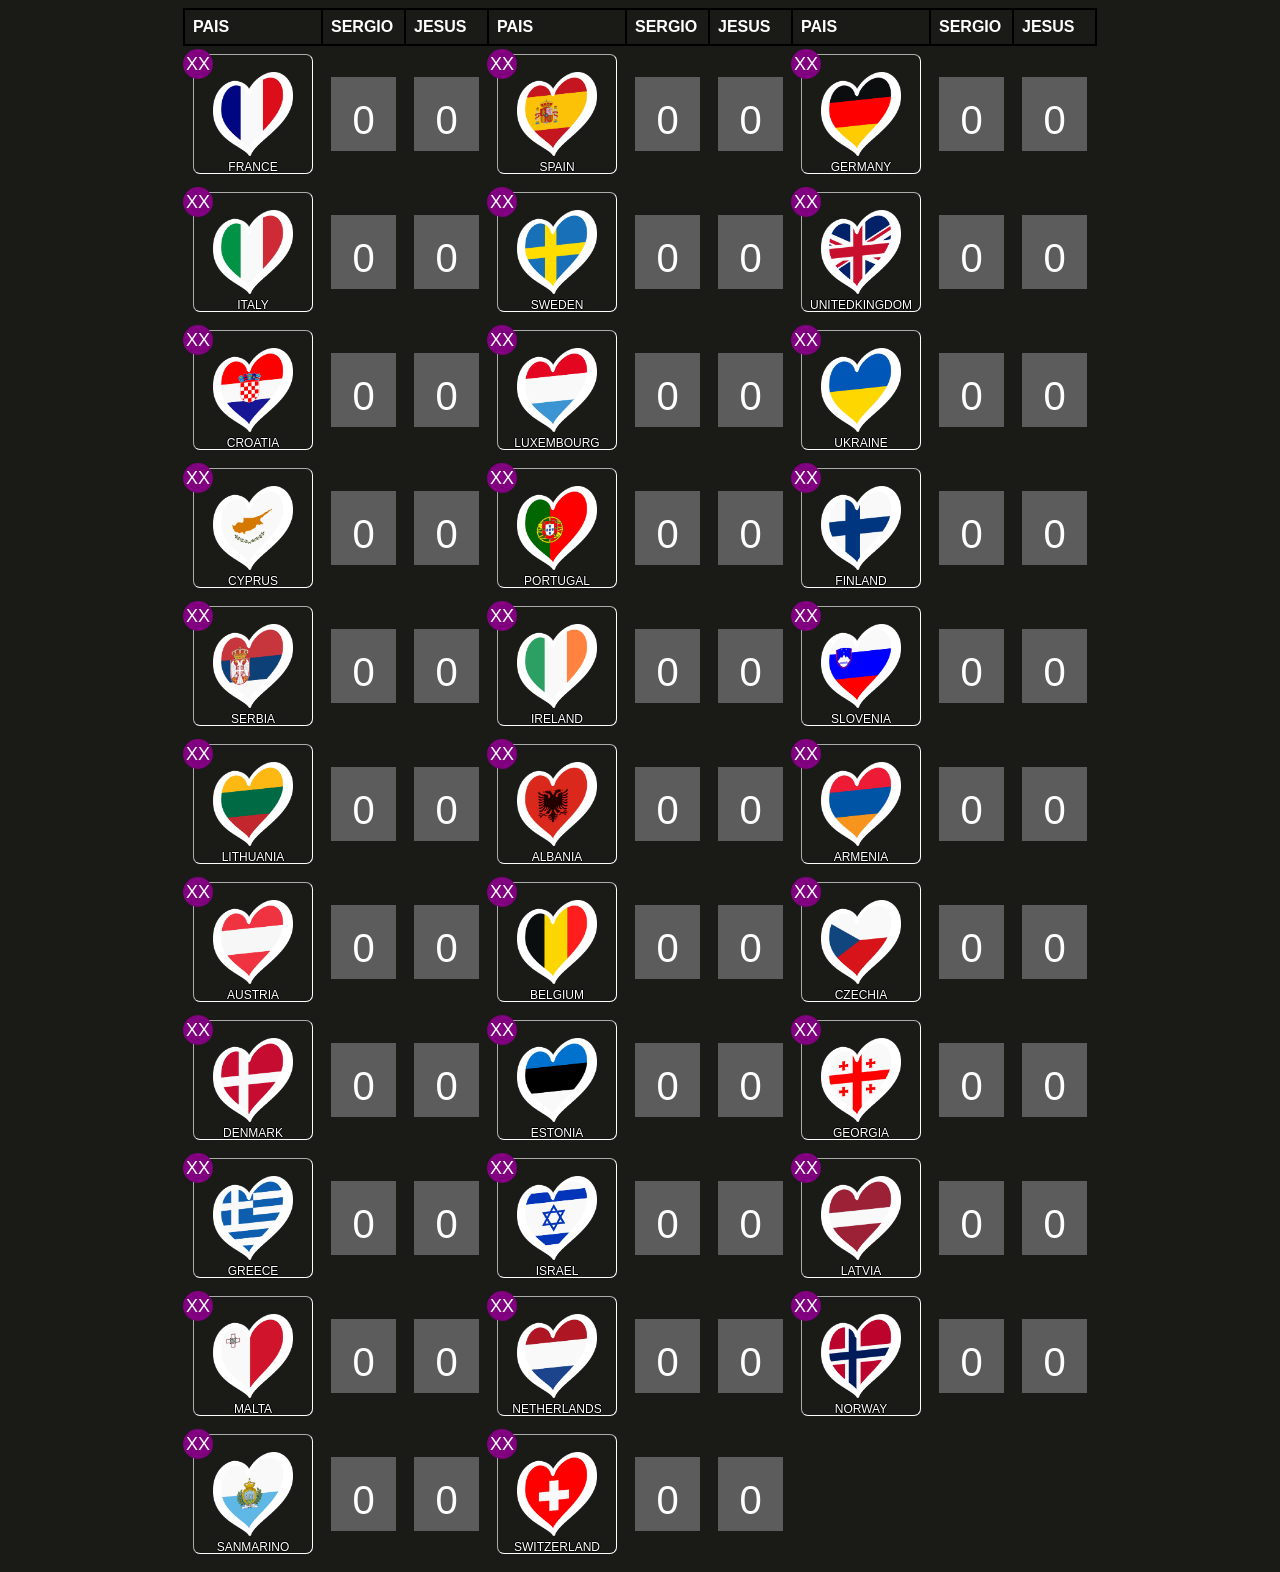
<file: index.html>
<!DOCTYPE html>
<html lang="es">
<head>
<link rel="stylesheet" type="text/css" href="./resources/w2ui-2.0.min.css">
<meta charset="UTF-8">
<meta name="viewport" content="width=device-width, initial-scale=1.0">
<meta http-equiv='cache-control' content='no-cache'> 
<meta http-equiv='expires' content='0'> 
<title>JavaScript Table with Dropdown Lists</title>
<style>
  table {
    border-collapse: collapse;
	    border: 2px solid black;

  }
   th {
    border: 2px solid black;
    padding: 8px;
    text-align: left;
  }
    td {
	    border: 2px solid transparent;

    padding: 8px;
    text-align: left;
  }
</style>
<title>EUROPORRA</title>
        <link rel="stylesheet" href="main.css" type="text/css" id="default"/>
        <script type="text/javascript" src="fondo.js"></script>			
		<script src="https://ajax.googleapis.com/ajax/libs/jquery/3.5.1/jquery.min.js"></script>
		<script type="text/javascript" src="./resources/w2ui-2.0.min.js"></script>
</head>
 <body id="html-content-holder" style="background-color: #1a1a17; background-repeat: no-repeat; background-size: 100% 100%;"> 
	<table id="dvTable">
	
	</table>	
<!--	
	<table id="hdTable" >	

		<tr>
			<td>
			<img src="./resources/acierto.png" style="width:40px;margin-left: -0%;margin-top:150;cursor:pointer;" title="Selecciona aciertos" onclick="aciertos()">
			<img src="./resources/fallo.png" style="width:38px;margin-top:1px;cursor:pointer;" title="Selecciona fallos" onclick="fallos()">
			<img src="./resources/borrar.png" style="width:40px;margin-top:1px;cursor:pointer;" title="Borra porra actual" onclick="borrar()">
			

			</td>
			<td>
			<img src="./resources/lazo.png" style="width:300px;margin-top:1px;margin-left: 20%;;" title="Doritos para todos!">
			</td>
			
			<td> 
			<div style="margin-top:150;margin-left: 150;">
			<a href="javascript:music('1','2');" id="vol" style="color:#1a1a17;width:50px;cursor:pointer;font-size:40" title="Activar/Desactivar efectos de sonido">馃攬</a>
			</div>
			</td>
			<td>
			<img class="popup_image" src="./resources/new.png" style="width:35px;margin-top:1px;margin-top:150;cursor:pointer;" title="Instrucciones"  onclick="popup2()">
			</td>			
			<td style="color:white">
			<img class="popup_image" src="./resources/help.png" style="width:40px;margin-top:1px;margin-top:150;cursor:pointer;" title="Instrucciones"  onclick="popup1()">
			</td>
			



		</tr>	
		
	</table>			
!-->

	<CENTER style="color:white">
	<table id="dvTable">			
	</table>
<table id="myTable">
  <thead>
    <tr>
      <th>PAIS</th>
      <th>SERGIO</th>
	  <th> JESUS</th>
      <th>PAIS</th>
      <th> SERGIO</th>
	  <th> JESUS</th>
      <th>PAIS</th>
      <th> SERGIO</th>
	  <th> JESUS</th>
    </tr>
  </thead>
  <tbody>
    <!-- Using JavaScript to generate rows and dropdowns -->
  </tbody>
</table>

<script>
  // Function to generate dropdown HTML
  function generateDropdown(modo) {
    var options = [12, 10, 8, 7, 6, 5, 4, 3, 2, 1, 0];
	
    var dropdownHTML = "<div class='estilado'><select>";
    var imgHTML = "<div class='filedrag'><img id='images'";
	var ranking = "<div class='ranking'><p id='images"+ modo.length  +"'>XX</p></div>";

	var selects=0

	
	if(modo==1){
		options.forEach(function(option) {
		
			if(selects==options.length-1){
			  dropdownHTML += "<option selected='selected' class='opciones'>" + option + "</option>";
				
			}else{
			 dropdownHTML += "<option class='opciones'>" + option + "</option>";
		
			}
			selects++
		});
		selects=0
		dropdownHTML += "</select></div>";
		return dropdownHTML;
	}else{
	
		//banderas.forEach(function(bandera) {
		  imgHTML += " src=./resources/banderas/" + modo[0] +".png style='width:80px;margin-top:1px;'>" ;
		//});
		
		imgHTML += "<p style='font-size:12px'>" + modo[0] +"</p></div>"+ ranking ;
		return imgHTML;	
	
	}
  }
  

  // Function to generate table rows
  function generateTable() {
  var banderas =
	["FRANCE", 
	"SPAIN", 
	"GERMANY", 
	"ITALY", 
	"SWEDEN", 
	"UNITEDKINGDOM", 
	"CROATIA", 
	"LUXEMBOURG", 
	"UKRAINE", 
	"CYPRUS", 
	"PORTUGAL", 
	"FINLAND", 
	"SERBIA", 
	"IRELAND", 
	"SLOVENIA", 
	"LITHUANIA", 
	"ALBANIA", 
	"ARMENIA", 
	"AUSTRIA", 
	"BELGIUM", 
	"CZECHIA", 
	"DENMARK", 
	"ESTONIA", 
	"GEORGIA", 
	"GREECE", 
	"ISRAEL", 
	"LATVIA", 
	"MALTA", 
	"NETHERLANDS", 
	"NORWAY", 
	"SANMARINO",	
	"SWITZERLAND"];
	var letoca=0
	var dropdowns = 0
	var elementos = banderas.length
    var tableBody = document.querySelector("#myTable tbody");
    for (var i = 0; i < (elementos/3); i++) {
      var row = tableBody.insertRow();
      for (var j = 0; j < 9; j++) {
        var cell = row.insertCell();
		//AÑADIR SELECTS EN COLUMNAS PARES Y PARES +1
		if (j == 1  || letoca>0){	
		

			if( dropdowns < elementos*2){
				cell.innerHTML = generateDropdown(1);
				

				dropdowns++
				letoca--

			}
			
		}else{
		
			if(banderas.length>=1){
		
				cell.innerHTML = generateDropdown(banderas);
				if(letoca==0){
					banderas.splice(0,1)
				}
				letoca=2
			}
		}
      }
    }
  }

  // Call the function to generate the table
  generateTable();
</script>

</body>
</html>
</file>
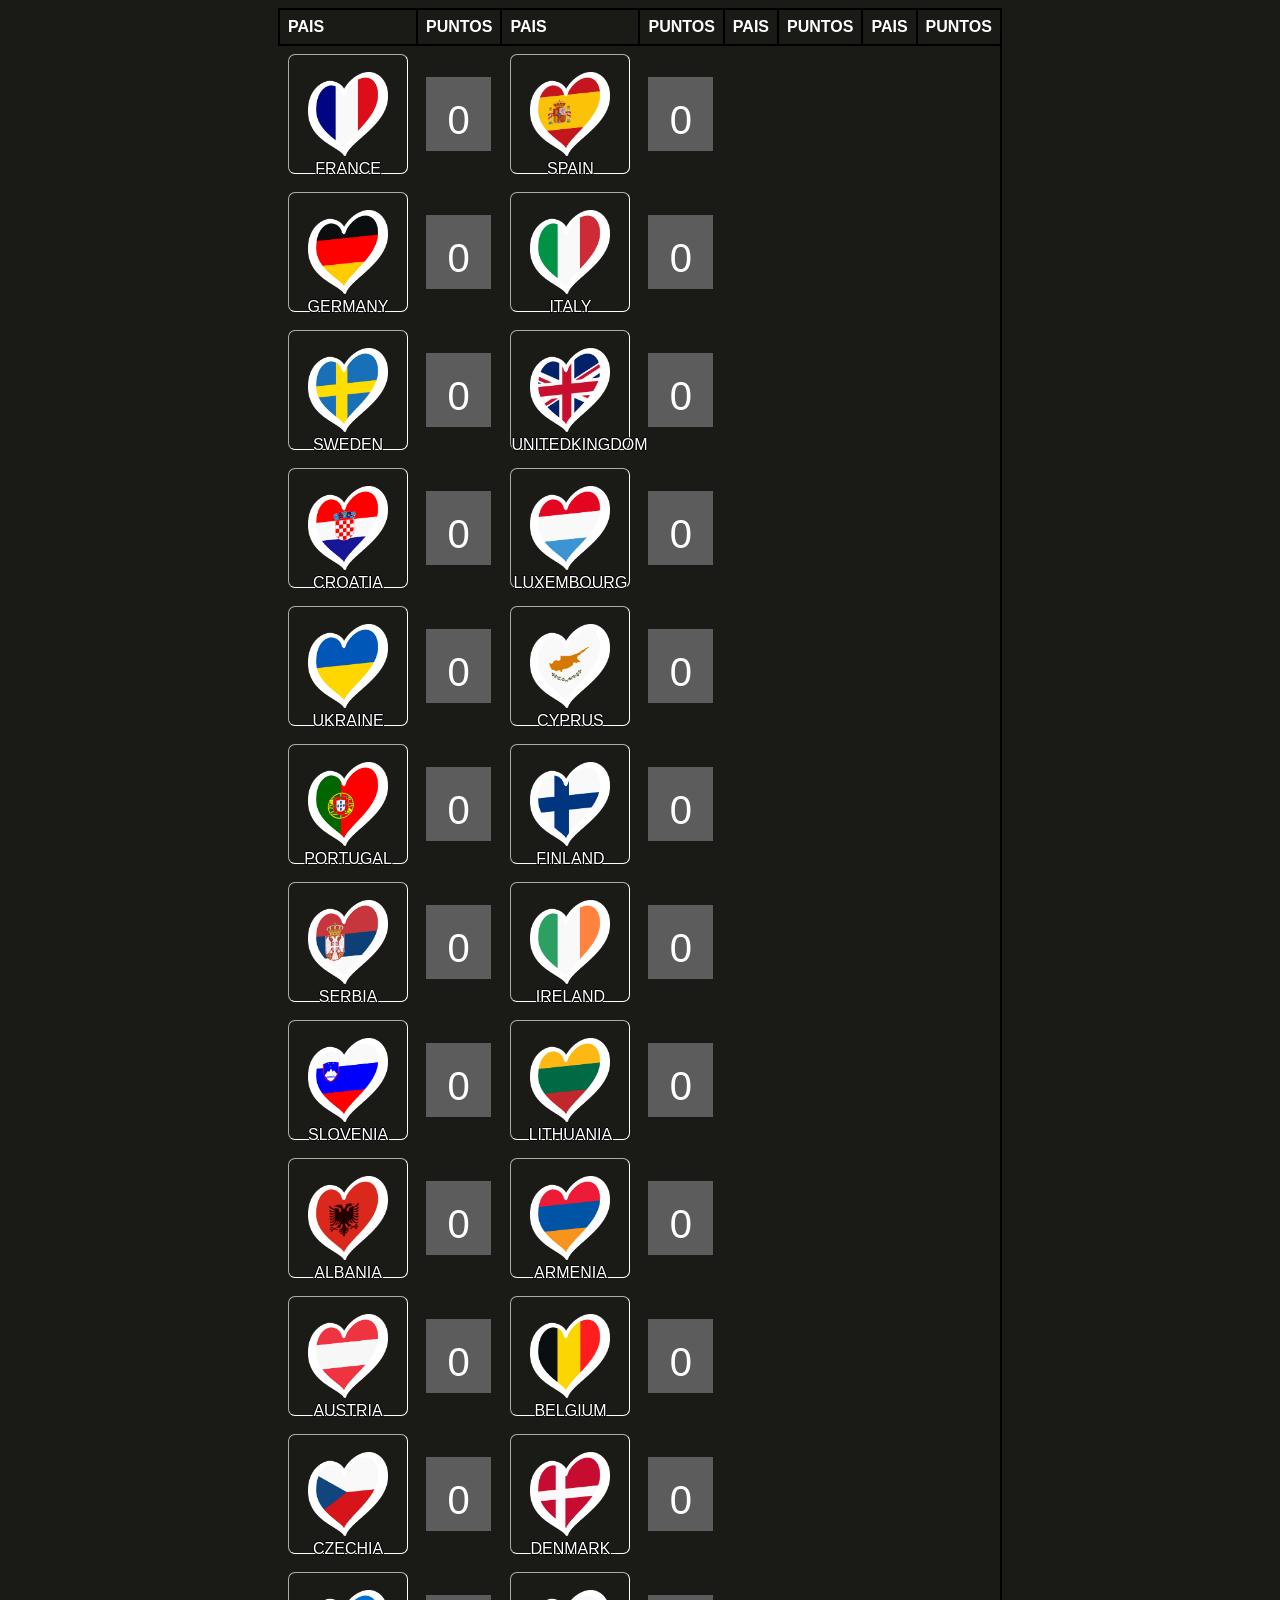
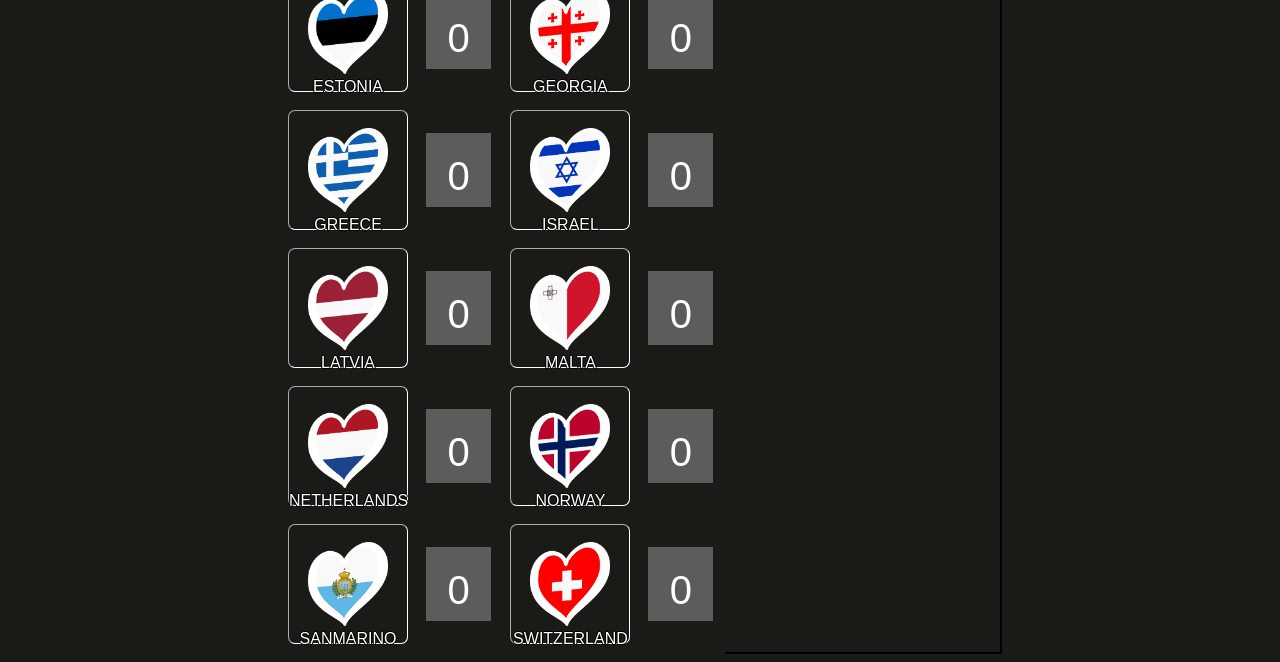
<file: europorra.html>
<!DOCTYPE html>
<html lang="es">
<head>
<link rel="stylesheet" type="text/css" href="./resources/w2ui-2.0.min.css">
<meta charset="UTF-8">
<meta name="viewport" content="width=device-width, initial-scale=1.0">
<title>JavaScript Table with Dropdown Lists</title>
<style>
  table {
    border-collapse: collapse;
	    border: 2px solid black;

  }
   th {
    border: 2px solid black;
    padding: 8px;
    text-align: left;
  }
    td {
    border: 2px solid transparent;
    padding: 8px;
    text-align: left;
  }
</style>
<title>EUROPORRA</title>
        <link rel="stylesheet" href="main.css" type="text/css" id="default"/>
        <script type="text/javascript" src="fondo.js"></script>			
		<script src="https://ajax.googleapis.com/ajax/libs/jquery/3.5.1/jquery.min.js"></script>
		<script type="text/javascript" src="./resources/w2ui-2.0.min.js"></script>
</head>
 <body id="html-content-holder" style="background-color: #1a1a17; background-repeat: no-repeat; background-size: 100% 100%;"> 
	<table id="dvTable">
	
	</table>	
<!--	
	<table id="hdTable" >	

		<tr>
			<td>
			<img src="./resources/acierto.png" style="width:40px;margin-left: -0%;margin-top:150;cursor:pointer;" title="Selecciona aciertos" onclick="aciertos()">
			<img src="./resources/fallo.png" style="width:38px;margin-top:1px;cursor:pointer;" title="Selecciona fallos" onclick="fallos()">
			<img src="./resources/borrar.png" style="width:40px;margin-top:1px;cursor:pointer;" title="Borra porra actual" onclick="borrar()">
			

			</td>
			<td>
			<img src="./resources/lazo.png" style="width:300px;margin-top:1px;margin-left: 20%;;" title="Doritos para todos!">
			</td>
			
			<td> 
			<div style="margin-top:150;margin-left: 150;">
			<a href="javascript:music('1','2');" id="vol" style="color:#1a1a17;width:50px;cursor:pointer;font-size:40" title="Activar/Desactivar efectos de sonido">馃攬</a>
			</div>
			</td>
			<td>
			<img class="popup_image" src="./resources/new.png" style="width:35px;margin-top:1px;margin-top:150;cursor:pointer;" title="Instrucciones"  onclick="popup2()">
			</td>			
			<td style="color:white">
			<img class="popup_image" src="./resources/help.png" style="width:40px;margin-top:1px;margin-top:150;cursor:pointer;" title="Instrucciones"  onclick="popup1()">
			</td>
			



		</tr>	
		
	</table>			
!-->

	<CENTER style="color:white">
	<table id="dvTable">			
	</table>
<table id="myTable">
  <thead>
    <tr>
      <th>PAIS</th>
      <th>PUNTOS</th>
      <th>PAIS</th>
      <th>PUNTOS</th>
	  <th>PAIS</th>
      <th>PUNTOS</th>
      <th>PAIS</th>
      <th>PUNTOS</th>
    </tr>
  </thead>
  <tbody>
    <!-- Using JavaScript to generate rows and dropdowns -->
  </tbody>
</table>

<script>
  // Function to generate dropdown HTML
  function generateDropdown(modo) {
    var options = [12, 10, 8, 7, 6, 5, 4, 3, 2, 1, 0];
	
    var dropdownHTML = "<div class='estilado'><select>";
    var imgHTML = "<div class='filedrag'><img id='images'";
	var selects=0

	
	if(modo==1){
		options.forEach(function(option) {
		
			if(selects==options.length-1){
			  dropdownHTML += "<option selected='selected' class='opciones'>" + option + "</option>";
				
			}else{
			 dropdownHTML += "<option class='opciones'>" + option + "</option>";
		
			}
			selects++
		});
		selects=0
		dropdownHTML += "</select></div>";
		return dropdownHTML;
	}else{
	
		//banderas.forEach(function(bandera) {
		  imgHTML += " src=./resources/banderas/" + modo[0] +".png style='width:80px;margin-top:1px;'>" ;
		//});
		
		imgHTML += "<p>" + modo[0] +"</p></div>";
		return imgHTML;	
	
	}
  }
  

  // Function to generate table rows
  function generateTable() {
  var banderas =
	["FRANCE", 
	"SPAIN", 
	"GERMANY", 
	"ITALY", 
	"SWEDEN", 
	"UNITEDKINGDOM", 
	"CROATIA", 
	"LUXEMBOURG", 
	"UKRAINE", 
	"CYPRUS", 
	"PORTUGAL", 
	"FINLAND", 
	"SERBIA", 
	"IRELAND", 
	"SLOVENIA", 
	"LITHUANIA", 
	"ALBANIA", 
	"ARMENIA", 
	"AUSTRIA", 
	"BELGIUM", 
	"CZECHIA", 
	"DENMARK", 
	"ESTONIA", 
	"GEORGIA", 
	"GREECE", 
	"ISRAEL", 
	"LATVIA", 
	"MALTA", 
	"NETHERLANDS", 
	"NORWAY", 
	"SANMARINO",	
	"SWITZERLAND"];
	var dropdowns = 0
	var elementos = banderas.length
    var tableBody = document.querySelector("#myTable tbody");
    for (var i = 0; i < (elementos/2); i++) {
      var row = tableBody.insertRow();
      for (var j = 0; j < 4; j++) {
        var cell = row.insertCell();
		if (j%2 == 1){			

			if( dropdowns < elementos){
				cell.innerHTML = generateDropdown(1);
				dropdowns++
			}
			
		}else{
		
			if(banderas.length>=1){
		
				cell.innerHTML = generateDropdown(banderas);
				banderas.splice(0,1)
			}
		}
      }
    }
  }

  // Call the function to generate the table
  generateTable();
</script>

</body>
</html>
</file>
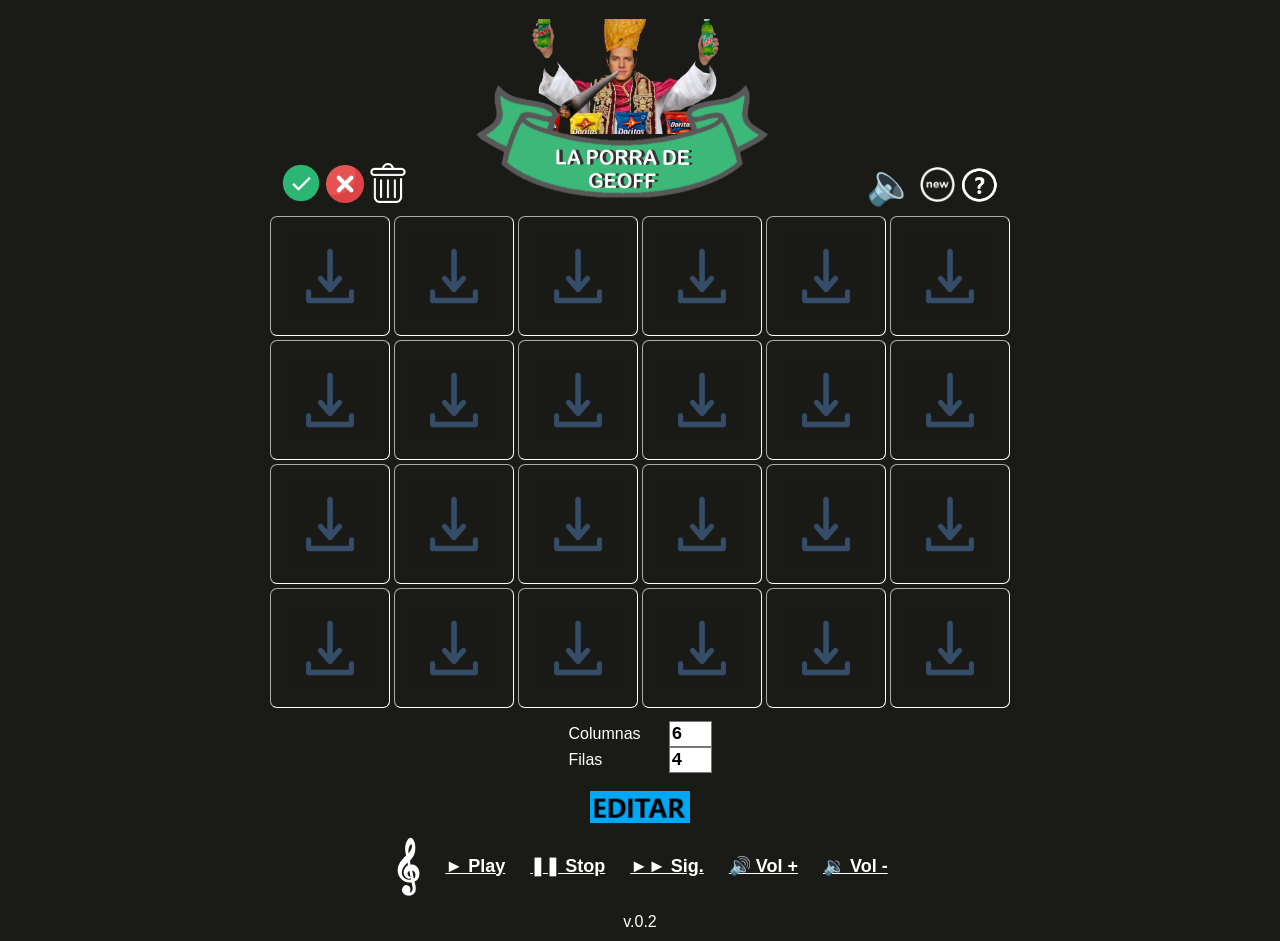
<file: porra.html>
<html>
    <head>
	    <link rel="stylesheet" type="text/css" href="./resources/w2ui-2.0.min.css">
		<meta charset="UTF-8">
	<style>
	/* The Modal (background) */
	.modal {
	  display: none; /* Hidden by default */
	  position: fixed; /* Stay in place */
	  z-index: 1; /* Sit on top */
	  padding-top: 50px; /* Location of the box */
	  left: 0;
	  top: 0;
	  width: 100%; /* Full width */
	  height: 100%; /* Full height */
	  overflow: auto; /* Enable scroll if needed */
	  background-color: rgb(0,0,0); /* Fallback color */
	  background-color: rgba(0,0,0,0.4); /* Black w/ opacity */
	}
	
	.modalvisage {
	  display: none; /* Hidden by default */
	  position: fixed; /* Stay in place */
	  z-index: 1; /* Sit on top */
	  padding-top: 1px; /* Location of the box */
	  left: 0;
	  top: 0;
	  width: 100%; /* Full width */
	  height: 100%; /* Full height */
	  overflow: auto; /* Enable scroll if needed */
	  background-color:  rgba(0,0,0); /* Black w/ opacity */
	  background-color:  rgba(0,0,0); /* Black w/ opacity */
	  color:white;
	}	

	.modalinicio {
	  display: none; /* Hidden by default */
	  position: fixed; /* Stay in place */
	  z-index: 1; /* Sit on top */
	  padding-top: 1px; /* Location of the box */
	  left: 100;
	  top: 100;
	  width: 50%; /* Full width */
	  height: 70%; /* Full height */
	  overflow: auto; /* Enable scroll if needed */
	  background-color:  #E7CCE0; /* Black w/ opacity */
	  background-color:  #E7CCE0; /* Black w/ opacity */

	}	

	/* Modal Content */
	.modal-content {
	  background-color: #fefefe;
	  margin: 0 0 0 0%;
	  padding: 10px;
	  border: 5px solid #FF33EC;
	  width: 85%;
	  height:85%;
	  font-size:14;
	  
	.modal-contentvisage {
	width: 55%;
    height: 85%;
	background-color: white;	
    display: block;

	} 	  
	
	.modal-contentinicio {
	  background-color: #fefefe;
	  margin: 0 0 0 0%;
	  padding: 10px;
	  border: 5px solid #FF33EC;
	  width: 45%;
	  height:45%;
	  font-size:14;

	} 	  	

	}
	.modal-content2 {
	  background-color: #fefefe;
	  padding:10px;
      margin:-15% 0 0 0 0;
	  font-size:14;
	  	  
	}
	/* The Close Button */
	
	.close {
	 float: right;
	  font-size: 25px;
	  font-weight: bold;
	}

	.close:hover,
	.close:focus {
	  color: GREEN;
	  text-decoration: none;
	  cursor: pointer;
	}

	.closev {
	  margin: 0 0 0 50%;
	  font-size: 25px;
	  font-weight: bold;
	}

	.closev:hover,
	.closev:focus {
	  color: red;
	  text-decoration: none;
	  cursor: pointer;
	}
	
	.close3 {
		float: right;
	  font-size: 25px;
	  font-weight: bold;
	}

	.close3:hover,
	.close3:focus {
	  color: red;
	  text-decoration: none;
	  cursor: pointer;
	}	
	
	
	</style>

        <title>Ruletita para cerrar</title>
        <link rel="stylesheet" href="main.css" type="text/css" id="default"/>
        <script type="text/javascript" src="fondo.js"></script>			
		<script src="https://ajax.googleapis.com/ajax/libs/jquery/3.5.1/jquery.min.js"></script>
		<script type="text/javascript" src="./resources/w2ui-2.0.min.js"></script>
    </head>
	

    <body id="html-content-holder" style="background-color: #1a1a17; background-repeat: no-repeat; background-size: 100% 100%;" onload="GenerateTable('')"> 
		<CENTER>
	<table id="hdTable">	

		<tr>
			<td>
			<img src="./resources/acierto.png" style="width:40px;margin-left: -0%;margin-top:150;cursor:pointer;" title="Selecciona aciertos" onclick="aciertos()">
			<img src="./resources/fallo.png" style="width:38px;margin-top:1px;cursor:pointer;" title="Selecciona fallos" onclick="fallos()">
			<img src="./resources/borrar.png" style="width:40px;margin-top:1px;cursor:pointer;" title="Borra porra actual" onclick="borrar()">
			

			</td>
			<td>
			<img src="./resources/lazo.png" style="width:300px;margin-top:1px;margin-left: 20%;;" title="Doritos para todos!">
			</td>
			
			<td> 
			<div style="margin-top:150;margin-left: 150;">
			<a href="javascript:music('1','2');" id="vol" style="color:#1a1a17;width:50px;cursor:pointer;font-size:40" title="Activar/Desactivar efectos de sonido">🔈</a>
			</div>
			</td>
			<td>
			<img class="popup_image" src="./resources/new.png" style="width:35px;margin-top:1px;margin-top:150;cursor:pointer;" title="Instrucciones"  onclick="popup2()">
			</td>			
			<td style="color:white">
			<img class="popup_image" src="./resources/help.png" style="width:40px;margin-top:1px;margin-top:150;cursor:pointer;" title="Instrucciones"  onclick="popup1()">
			</td>
			



		</tr>	
		
	</table>			

	<CENTER style="color:white">
	
	

	<table id="dvTable">			
	</table>				
			
			
	<table class="juegoimgs" cellpadding="0" cellspacing="0">

		<tr>									
			<td style="width:100px;color:white"> Columnas</td>
			<td><textarea id="textfileselect1" rows="1" cols="2" 
				style="background-color:#FFFFFF;font-size: 18px;font-weight:bold;resize: none;" >6</textarea>
			</td>

		</tr>
		<tr>									
			<td style="width:100px;color:white"> Filas</td>
			
			
			<td><textarea id="textfileselect2" rows="1" cols="2" 
				style="background-color:#FFFFFF;font-size: 18px;font-weight:bold;resize: none;" >4</textarea>
			</td>
		</tr>
						
	</table>
	<br>
	<table>
		<img id="spin" src="./resources/spin_on.png" alt="Spin" style="cursor:pointer" 
		onClick="GenerateTable('1')" />
	</table>	

		<table  cellpadding="10" cellspacing="5" style="background-color:#1a1a17;margin: 0 0 0 0;">
						
							<tr>
							
							<th style="font-size:47;color:white">&#119070;<!--<img src="musical.png" style="width:50px;height:50px;" ><!--</th>!-->
							<th>
							<a href="javascript:music2(localStorage.getItem('music'),'1');" style="font-size:18;color:white;cursor:pointer;" title="Play">&#9658; Play
							</th>
							<th>
							<a href="javascript:music2(localStorage.getItem('music'),'2');" style="font-size:18;color:white;cursor:pointer;"  title="Stop"> &#10074;&#10074; Stop
							</th>
							<th>
							<a href="javascript:music2(localStorage.getItem('music'),'3');" style="font-size:18;color:white;cursor:pointer;" title="Siguiente"> &#9658;&#9658; Sig.
							</th>
							
							<th>
							<a href="javascript:music2(localStorage.getItem('music'),'4');" id="volupp" style="font-size:18;color:white;cursor:pointer;" title="Subir volumen">	&#128266; Vol +
							
							</th>							
							
							<th>
							<a href="javascript:music2(localStorage.getItem('music'),'5');" id="voldown" style="font-size:18;color:white;cursor:pointer;" title="Bajar volumen">&#128265; Vol - 	
							</th>

																
							</tr>	
							

						</table>	
						
						<table  cellpadding="20" cellspacing="1" style="margin: -3% 0 0 0;margin-left:4%" style="color:white;text-align: left;background-color:#1a1a17;">
						<tr>	
						<th id="musicinfo" style="color:white;text-align: left;background-color:#1a1a17;font-size:14"></th>	

						</tr>	
						</table>	
<script>

//pendiente
//permitir añadir filas y columnas sin que se pierdan las imagenes


window.popup1 = function popup1() {
    w2popup.open({     
		actions: ['Ok'],
        width: 800,
        height: 600,
        modal: true,     
		showClose: false,
		body: '<img id="spin" src="./resources/ayuda.png"/>'
    })  

    .ok((evt) => {
        console.log('ok', evt)
        w2popup.close()

    })
	
	document.getElementsByClassName("w2ui-lock")[0].style.height = "0px";
	document.getElementsByClassName("w2ui-lock")[0].style.width = "0px";
	document.getElementsByClassName("w2ui-popup")[0].style.position = "absolute";
	document.getElementsByClassName("w2ui-popup-buttons")[0].style.backgroundColor="#1a1a17";
	

}

window.popup2 = function popup2() {

    w2popup.open({     
		actions: ['Ok'],
        width: 800,
        height: 600,
        modal: true,     
		showClose: false,
		body: '<div><table style=color:white;background-color:#1a1a17><tr><td>Versión 0.2 (actual)</td></tr><tr><td>Al editar la tabla se mantienen las imagenes en su casilla correspondiente</td></tr><tr><td>Añadido reproductor de música de fondo con las canciones míticas de la ruleta</td></tr><tr><td>Añadida sección de novedades</td></tr><tr><td>Geoff ahora fuma</td></tr><tr><td><br>Versión 0.1</td></tr><tr><td>Versión inicial</td></tr></table></div>'
    })  
    .ok((evt) => {
        console.log('ok', evt)
        w2popup.close()

    })
	
	document.getElementsByClassName("w2ui-lock")[0].style.height = "0px";
	document.getElementsByClassName("w2ui-lock")[0].style.width = "0px";
	document.getElementsByClassName("w2ui-popup")[0].style.position = "absolute";
	document.getElementsByClassName("w2ui-popup-buttons")[0].style.backgroundColor="#1a1a17";
	

}


</script>
			
	
<script>			
	

   function GenerateTable(edit) {
   
        //Build an array containing Customer records.
		var src= './resources/drop.png';
        var customers = new Array();
		var x = document.getElementById("textfileselect1")
		var y = document.getElementById("textfileselect2")
		
		
		//significa que venimos por el botón
		if(edit){		
		
			let customcontent = [];
			
			//Recorremos casillas actuales por si hay imagenes
			var elements = document.getElementsByClassName("filedrag");	
			for (var i = 0; i < elements.length; i++) {
			
				//var r = confirm("Estás seguro de borrar la porra actual?");
				//if (r == true) {
			
				//	break
				//}

				if("."+ elements[i].childNodes[0].currentSrc.substr(elements[i].childNodes[0].currentSrc.length-(src.length-1),src.length)!==src){
					customcontent.push(Array(elements[i].id,elements[i].childNodes[0].currentSrc));
				}
			}	
			
			if(customcontent.length>0){
			
				var r = confirm("Se borraran las imagenes de las filas/colummas eliminadas. ¿Desea continuar?");
				if (r == true) {
			

					//Create a HTML Table element.
					var table = document.createElement("TABLE");
					table.border = "0";
			 
					//Get the count of columns.
					var columnCount = Number(x.value);
					var rowCount = Number(y.value);
					
					
					//Add the header row.
					var row = table.insertRow(-1);
					for (var i = 0; i < columnCount; i++) {
						var headerCell = document.createElement("TH");
						//headerCell.innerHTML = customers[0][i];
						if (customcontent.length>0 && (("filedrag0"+i)== customcontent[0][0])) {
							headerCell.innerHTML = "<div class='filedrag' id='filedrag0"+i+"'><img class='tagged' src='"+customcontent[0][1]+"'></div></td>"
							customcontent.splice(0,1);
						}else{
							headerCell.innerHTML = "<div class='filedrag' id='filedrag0"+i+"'><img class='tagged' src='"+src+"'></div></td>"
						
						}
											
						row.appendChild(headerCell);
					}
			 
					//Add the data rows.
					var cuenta = i-1

					for (var i = 1; i < rowCount; i++) {
						row = table.insertRow(-1);
						for (var j = 0; j < columnCount; j++) {
							var cell = row.insertCell(-1);
							cuenta++
							
							if (customcontent.length>0 && (("filedrag"+i+j)== customcontent[0][0])) {
								cell.innerHTML = "<div class='filedrag' id='filedrag"+i+j+"'><img class='tagged' src='"+customcontent[0][1]+"'></div></td>"
								customcontent.splice(0,1);
							}else{
								cell.innerHTML = "<div class='filedrag' id='filedrag"+i+j+"'><img class='tagged' src='"+src+"'></div></td>"
							
							}
						}
					}	
				
			
		 
					var dvTable = document.getElementById("dvTable");
					dvTable.innerHTML = "";
					dvTable.appendChild(table);
					src = document.getElementsByClassName("filedrag")[0].childNodes[0].currentSrc;
					
					Init()				
				}
			
			}else{
			
			
					//Create a HTML Table element.
					var table = document.createElement("TABLE");
					table.border = "0";
			 
					//Get the count of columns.
					var columnCount = Number(x.value);
					var rowCount = Number(y.value);
					
					
					//Add the header row.
					var row = table.insertRow(-1);
					for (var i = 0; i < columnCount; i++) {
						var headerCell = document.createElement("TH");
						//headerCell.innerHTML = customers[0][i];
						if (customcontent.length>0 && (("filedrag0"+i)== customcontent[0][0])) {
							headerCell.innerHTML = "<div class='filedrag' id='filedrag0"+i+"'><img class='tagged' src='"+customcontent[0][1]+"'></div></td>"
							customcontent.splice(0,1);
						}else{
							headerCell.innerHTML = "<div class='filedrag' id='filedrag0"+i+"'><img class='tagged' src='"+src+"'></div></td>"
						
						}
											
						row.appendChild(headerCell);
					}
			 
					//Add the data rows.
					var cuenta = i-1

					for (var i = 1; i < rowCount; i++) {
						row = table.insertRow(-1);
						for (var j = 0; j < columnCount; j++) {
							var cell = row.insertCell(-1);
							cuenta++
							
							if (customcontent.length>0 && (("filedrag"+i+j)== customcontent[0][0])) {
								cell.innerHTML = "<div class='filedrag' id='filedrag"+i+j+"'><img class='tagged' src='"+customcontent[0][1]+"'></div></td>"
								customcontent.splice(0,1);
							}else{
								cell.innerHTML = "<div class='filedrag' id='filedrag"+i+j+"'><img class='tagged' src='"+src+"'></div></td>"
							
							}
						}
					}	
				
			
		 
					var dvTable = document.getElementById("dvTable");
					dvTable.innerHTML = "";
					dvTable.appendChild(table);
					src = document.getElementsByClassName("filedrag")[0].childNodes[0].currentSrc;
					
					Init()					
			
			}

			
	
			
			
		}else{
		

 
			//Create a HTML Table element.
			var table = document.createElement("TABLE");
			table.border = "0";
	 
			//Get the count of columns.
			var columnCount = Number(x.value);
			var rowCount = Number(y.value);
			
			
			//Add the header row.
			var row = table.insertRow(-1);
			for (var i = 0; i < columnCount; i++) {
				var headerCell = document.createElement("TH");
				//headerCell.innerHTML = customers[0][i];
				//if(i==0){
					headerCell.innerHTML = "<div class='filedrag' id='filedrag0"+i+"'><img class='tagged' src='./resources/drop.png'></div></td>"

				//}
				row.appendChild(headerCell);
			}
	 
			//Add the data rows.
			var cuenta = i-1

			for (var i = 1; i < rowCount; i++) {
				row = table.insertRow(-1);
				for (var j = 0; j < columnCount; j++) {
					var cell = row.insertCell(-1);
					cuenta++
					
					cell.innerHTML = "<div class='filedrag' id='filedrag"+i+j+"'><img class='tagged'src='./resources/drop.png'></div></td>"
			   }
			}
	 
			var dvTable = document.getElementById("dvTable");
			dvTable.innerHTML = "";
			dvTable.appendChild(table);
			
			Init()
		}
    }
	

	
	// getElementById
	function $id(id) {
		return document.getElementById(id);
	}


	// output information
	function Output(label,msg) {	

		let element = document.getElementById(label);
		element.removeChild(element.lastChild);	
		
		var m = $id(label);//$id("filedrag1");
		//m.innerText = ""
		m.className="filedrag"
		
		m.innerHTML = msg + m.innerHTML;


		
		// Store
		//localStorage.setItem("filedrag1", document.getElementById("filedrag1").innerHTML);		
		//localStorage.setItem("filedrag2", document.getElementById("filedrag2").innerHTML);	
		//localStorage.setItem("filedrag3", document.getElementById("filedrag3").innerHTML);	
		//localStorage.setItem("filedrag4", document.getElementById("filedrag4").innerHTML);			
	}

// output information
	function Output2(label,msg) {		
		var m = $id(label);//$id("filedrag1");
		//m.innerText = ""
		m.className="filedrag"
		
		if(msg=="borrar"){
		
		  let element = document.getElementById(label);
		  element.removeChild(element.lastChild);

		
		}else{
		
			m.innerHTML =  m.innerHTML + msg;
		}
		
		// Store
		//localStorage.setItem("filedrag1", document.getElementById("filedrag1").innerHTML);		
		//localStorage.setItem("filedrag2", document.getElementById("filedrag2").innerHTML);	
		//localStorage.setItem("filedrag3", document.getElementById("filedrag3").innerHTML);	
		//localStorage.setItem("filedrag4", document.getElementById("filedrag4").innerHTML);			
	}

	// file drag hover
	function FileDragHover(e) {
		e.stopPropagation();
		e.preventDefault();
		//e.target.className = (e.type == "dragover" ? "hover" : "");
	}
	
	
// file click
	function click(e,label) {
	var error="./resources/aspa.png"
	var acierto="./resources/check.png"
	
		if(document.getElementsByClassName("filedrag")[0].style.borderColor =="lawngreen"){
			if(e.target.parentNode.children.length==1 ){
			
				Output2(e.target.parentNode.id,
				'<img class="tag "src="' + acierto + '" />'
				);
									
				music("1","1");
				
			}else if(e.target.parentNode.children.length==2){
			
			Output2(e.target.parentNode.id,
				'borrar'
				);

			
			}	
		
		}else if(document.getElementsByClassName("filedrag")[0].style.borderColor =="orangered"){
		
			if(e.target.parentNode.children.length==1 ){
			
				Output2(e.target.parentNode.id,
				'<img class="tag "src="' + error + '" />'
				);
				music("2","1");			
			
			}else if(e.target.parentNode.children.length==2){
			
			Output2(e.target.parentNode.id,
				'borrar'
				);

			
			}
				

	
		
		}

	
	}


	// file selection
	function FileSelectHandler(e) {

		// cancel event and hover styling
		FileDragHover(e);

		// fetch FileList object
		var files = e.target.files || e.dataTransfer.files;

		// process all File objects
		for (var i = 0, f; f = files[i]; i++) {
			ParseFile(e.currentTarget.id,f);
		}

	}


	// output file information
	function ParseFile(label,file) {


		// display an image
		if (file.type.indexOf("image") == 0) {
			var reader = new FileReader();
			reader.onload = function(e) {
				Output(label,
					'<img class="tagged "src="' + e.target.result + '" />'
				);
			}
			reader.readAsDataURL(file);
		}


	}


	// initialize
	function Init() {

	
			
			
		// file select
		//fileselect1.addEventListener("change", FileSelectHandler, false);
		//fileselect2.addEventListener("change", FileSelectHandler, false);
		//fileselect3.addEventListener("change", FileSelectHandler, false);		
		//fileselect4.addEventListener("change", FileSelectHandler, false);
		
		

		// is XHR2 available?
		var xhr = new XMLHttpRequest();
		var elements = document.getElementsByClassName("filedrag");

		//if (xhr.upload) {


		
			for (var i = 0; i < elements.length; i++) {
				elements[i].addEventListener('dragover', FileDragHover, false);
				elements[i].addEventListener('dragleave', FileDragHover, false);
				elements[i].addEventListener('drop', FileSelectHandler, false);
				elements[i].addEventListener('click', click, false);

				elements[i].style.display = "block";
				$('.filedrag').attr('title','arrastra imagen')
				
				
			}

			// remove submit button
			//submitbutton.style.display = "none";
			
						
			
		//}
		
			
		

	}	
	
	
	function aciertos() {
	   
   		var elements = document.getElementsByClassName("filedrag");		
		
		
		if(document.getElementsByClassName("filedrag")[0].style.borderColor == "lawngreen")		{
		
			for (var i = 0; i < elements.length; i++) {
			elements[i].style.borderColor = "white";
			elements[i].style.cursor = "";
		
			}		
		
		
		}else{
		
		
			for (var i = 0; i < elements.length; i++) {
			elements[i].style.borderColor = "lawngreen";
			elements[i].style.cursor = "pointer";
		
			}
		 }
		
	}
		
		

	
	function fallos() {
   
   		var elements = document.getElementsByClassName("filedrag");		
		
		
		if(document.getElementsByClassName("filedrag")[0].style.borderColor == "orangered")		{
		
			for (var i = 0; i < elements.length; i++) {
			elements[i].style.borderColor = "white";
			elements[i].style.cursor = "";
		
			}		
		
		
		}else{
		
		
			for (var i = 0; i < elements.length; i++) {
			elements[i].style.borderColor = "orangered";
			elements[i].style.cursor = "pointer";
		
			}
		 }
		
	}
	

	function borrar() {
	
		var r = confirm("Estás seguro de borrar la porra actual?");
			if (r == true) {
			
				GenerateTable("");	
			}
			

	}
	
</script>			

<script>		
    let volume
	function music(cancion,modo){	

			//play
			if(modo==='1'){
	
				if(typeof myAudio === "undefined"){	

					if(cancion==='1'){
					
						let rnd1 = Math.floor(Math.random() * 4)+1						

					
						myAudio = new Audio('./resources/'+rnd1+'.mp3');
						myAudio.volume = 0.20;		

					}else if(cancion==='2'){
					
						let rnd1 = Math.floor(Math.random() * 4)+5				

						myAudio = new Audio('./resources/'+rnd1+'.mp3');

						if(rnd1==8){
						myAudio.volume = 0.20;		
						}else{
						myAudio.volume = 0.50;		
						}					
				
					}
					
					if (typeof myAudio.loop == 'boolean')
					{
						myAudio.loop = false;
					}
					
					
					
					
					
				}else{
				
					myAudio.pause();
					if(typeof myAudio2 !== "undefined"){	
						  myAudio2.volume = volume;
					}
					
					
					if(cancion==='1'){
					
						let rnd1 = Math.floor(Math.random() * 4)+1						

					
						myAudio = new Audio('./resources/'+rnd1+'.mp3');
						myAudio.volume = 0.20;		

					}else if(cancion==='2'){
					
						let rnd1 = Math.floor(Math.random() * 4)+5				

						myAudio = new Audio('./resources/'+rnd1+'.mp3');
						if(rnd1==8){
						myAudio.volume = 0.20;		
						}else{
						myAudio.volume = 0.50;		
						}
										
				
					}				

				}				
				
				if(document.getElementById("vol").innerHTML=="🔇"){
				
				}else{
				
					if(typeof myAudio2 !== "undefined"){	
						volume = myAudio2.volume												
						myAudio2.volume = 0.03;				
										
						myAudio.play();	
						myAudio.onended = function(){
						myAudio2.volume = volume;
						}


					}else{
						myAudio.play();	

					}
						
					
				}



	
	
		//stop
		}else if(modo==='2'){
		
					
			let volicon = document.getElementById("vol").innerHTML;
			
			if(volicon== "🔈"){
				document.getElementById("vol").innerHTML="🔇";
				document.getElementById("vol").parentNode.style.marginTop="150";
				if(typeof myAudio !== "undefined"){		
					let volume = myAudio2.volume
					myAudio.volume = 0	

				}	
				
			}else{
				document.getElementById("vol").innerHTML="🔈";
				document.getElementById("vol").parentNode.style.marginTop="150";
			}
 
		
		}
		
		
	}	
	
	function music2(cancion,modo){	
	
			//play
			if(modo==='1'){
	
				if(typeof myAudio2 === "undefined"){	
				
					if(cancion==='1'){
						myAudio2 = new Audio('./resources/bso.mp3');
						myAudio2.volume = 0.20;		
					}else if(cancion==='2'){
						myAudio2 = new Audio('./resources/bso2.mp3'); 
						myAudio2.volume = 0.20;						
					}else if(cancion==='3'){
						myAudio2 = new Audio('./resources/bso3.mp3'); 
						myAudio2.volume = 0.20;	
					}else if (cancion==='4'){
						myAudio2 = new Audio('./resources/bso4.mp3'); 
						myAudio2.volume = 0.20;	
					}else if (cancion==='5'){
						myAudio2 = new Audio('./resources/bso5.mp3'); 
						myAudio2.volume = 0.20;							
					}else if (cancion==='6'){
						myAudio2 = new Audio('./resources/bso6.mp3'); 
						myAudio2.volume = 0.20;							
					}else if (cancion==='7'){
						myAudio2 = new Audio('./resources/bso7.mp3'); 
						myAudio2.volume = 0.20;							
						
					}
					
					if (typeof myAudio2.loop == 'boolean')
					{
						myAudio2.loop = true;
					}
					else
					{
						myAudio2.addEventListener('ended', function() {
						if(myAudio2.paused){
							this.currentTime = 0;				
							this.play();
							}
						}, false);
					}
				}			
					myAudio2.play();
					
					
					if(cancion==='1'){
						document.getElementById("musicinfo").innerHTML ="2Night + Highway: www.soundcloud.com/top-flow-official";					
					}else if (cancion==='2') {
						document.getElementById("musicinfo").innerHTML ="WAVES: www.audiotool.com/user/tomderry/";	
					}else if(cancion==='3'){
						document.getElementById("musicinfo").innerHTML ="DREAMS: www.bensound.com/royalty-free-music/track/dreams-chill-out";																								
					}else if(cancion==='4'){
						document.getElementById("musicinfo").innerHTML ="Midnight Drive: www.audiotool.com/user/escapingreality";						
					}else if(cancion==='5'){
						document.getElementById("musicinfo").innerHTML ="E.R.F. :www.bensound.com/royalty-free-music/track/erf";						
					}else if(cancion==='6'){
						document.getElementById("musicinfo").innerHTML ="SEXY: www.bensound.com/royalty-free-music/track/erf";						
					}else if(cancion==='7'){
						document.getElementById("musicinfo").innerHTML ="Kovan&Electro-Light-Skyline: www.soundcloud.com/darren-reed-614217687";						
					}							
				

		//stop
		}else if(modo==='2'){
		
			if(typeof myAudio2 !== "undefined"){
				myAudio2.pause();
				document.getElementById("musicinfo").innerText ="";	
			}
			
			
		//shuffle	
		}else if(modo==='3') {
		
			let lastvolume=0;
		
			if(typeof myAudio2 !== "undefined"){
				lastvolume= myAudio2.volume;
				myAudio2.pause();
			}		
		
			if(cancion==='1'){
				cancion='2'

				myAudio2 = new Audio('./resources/bso2.mp3'); 
				if(lastvolume>0){
					myAudio2.volume = lastvolume;

				}else{
					myAudio2.volume = 0.20;
				}
										

					
					if (typeof myAudio2.loop == 'boolean')
					{
						myAudio2.loop = true;
					}
					else
					{
						myAudio2.addEventListener('ended', function() {
						if(myAudio2.paused){
							this.currentTime = 0;				
							this.play();
							}
						}, false);
					}
							
					myAudio2.play();
					localStorage.setItem("music", cancion);			
					document.getElementById("musicinfo").innerHTML ="WAVES: www.audiotool.com/user/tomderry/";	
					
				
			}else if(cancion==='2'){
				cancion='3'
					
				myAudio2 = new Audio('./resources/bso3.mp3'); 
				if(lastvolume>0){
					myAudio2.volume = lastvolume;

				}else{
					myAudio2.volume = 0.20;
				}					
					
					
					if (typeof myAudio2.loop == 'boolean')
					{
						myAudio2.loop = true;
					}
					else
					{
						myAudio2.addEventListener('ended', function() {
						if(myAudio2.paused){
							this.currentTime = 0;				
							this.play();
							}
						}, false);
					}
							
					myAudio2.play();
					localStorage.setItem("music", cancion);			

					
					document.getElementById("musicinfo").innerHTML =" DREAMS: www.bensound.com/royalty-free-music/track/dreams-chill-out";	
							
				
			}else if(cancion==='3'){
				cancion='4'
					
					myAudio2 = new Audio('./resources/bso4.mp3'); 
				if(lastvolume>0){
					myAudio2.volume = lastvolume;

				}else{
					myAudio2.volume = 0.20;
				}		
					
					
					if (typeof myAudio2.loop == 'boolean')
					{
						myAudio2.loop = true;
					}
					else
					{
						myAudio2.addEventListener('ended', function() {
						if(myAudio2.paused){
							this.currentTime = 0;				
							this.play();
							}
						}, false);
					}
							
					myAudio2.play();
					localStorage.setItem("music", cancion);			

					
					document.getElementById("musicinfo").innerHTML ="Midnight Drive: www.audiotool.com/user/escapingreality";						
									
				
				
			}else if(cancion==='4'){
				cancion='5'
					
					myAudio2 = new Audio('./resources/bso5.mp3'); 
					if(lastvolume>0){
						myAudio2.volume = lastvolume;

					}else{
						myAudio2.volume = 0.20;
					}	
					
					
					if (typeof myAudio2.loop == 'boolean')
					{
						myAudio2.loop = true;
					}
					else
					{
						myAudio2.addEventListener('ended', function() {
						if(myAudio2.paused){
							this.currentTime = 0;				
							this.play();
							}
						}, false);
					}
							
					myAudio2.play();
					localStorage.setItem("music", cancion);			

					
					document.getElementById("musicinfo").innerHTML ="E.R.F. :www.bensound.com/royalty-free-music/track/erf";						
				
				
			}else if(cancion==='5'){
				cancion='6'
					
					myAudio2 = new Audio('./resources/bso6.mp3'); 
					if(lastvolume>0){
						myAudio2.volume = lastvolume;

					}else{
						myAudio2.volume = 0.20;
					}	
					
					
					if (typeof myAudio2.loop == 'boolean')
					{
						myAudio2.loop = true;
					}
					else
					{
						myAudio2.addEventListener('ended', function() {
						if(myAudio2.paused){
							this.currentTime = 0;				
							this.play();
							}
						}, false);
					}
							
					myAudio2.play();
					localStorage.setItem("music", cancion);			

					
					document.getElementById("musicinfo").innerHTML ="SEXY: www.bensound.com/royalty-free-music/track/erf";	
					
			}else if(cancion==='6'){
				cancion='7'
					
					myAudio2 = new Audio('./resources/bso7.mp3'); 
					if(lastvolume>0){
						myAudio2.volume = lastvolume;

					}else{
						myAudio2.volume = 0.20;
					}	
					
					
					if (typeof myAudio2.loop == 'boolean')
					{
						myAudio2.loop = true;
					}
					else
					{
						myAudio2.addEventListener('ended', function() {
						if(myAudio2.paused){
							this.currentTime = 0;				
							this.play();
							}
						}, false);
					}
							
					myAudio2.play();
					localStorage.setItem("music", cancion);			

					
					document.getElementById("musicinfo").innerHTML ="Kovan&Electro-Light-Skyline: www.soundcloud.com/darren-reed-614217687";				

			}else{
				cancion='1'
					
					myAudio2 = new Audio('./resources/bso.mp3');
					if(lastvolume>0){
						myAudio2.volume = lastvolume;

					}else{
						myAudio2.volume = 0.20;
					}		

					
					
					if (typeof myAudio2.loop == 'boolean')
					{
						myAudio2.loop = true;
					}
					else
					{
						myAudio2.addEventListener('ended', function() {
						if(myAudio2.paused){
							this.currentTime = 0;				
							this.play();
							}
						}, false);
					}
							
					myAudio2.play();
					localStorage.setItem("music", cancion);						

					document.getElementById("musicinfo").innerHTML ="2Night + Highway: www.soundcloud.com/top-flow-official";						
										

			}
		
		
		
		//volup
		}else if(modo==='4'){
		
			if(typeof myAudio2 !== "undefined"){
				myAudio2.volume += 0.05
				volume = myAudio2.volume
			}		
		
		
		
		//voldown
		}else{
		
		
			if(typeof myAudio2 !== "undefined"){
			
				if(myAudio2.volume<=0.05){
					myAudio2.volume = 0				
				}else{
					myAudio2.volume -= 0.05				
				}
				volume = myAudio2.volume
			}		
		
		}
		if(typeof myAudio2 !== "undefined"){	
			var audiovol = eval(myAudio2.volume/1)*100;
			document.getElementById('volupp').setAttribute('title', 'Subir volumen: '+ Math.floor(Math.round(audiovol))+'%');	
			document.getElementById('voldown').setAttribute('title', 'Bajar volumen: '+ Math.floor(Math.round(audiovol))+'%');	


		}
	}		
	
	
</script>		
v.0.2	
    </body>
</html>
</file>
<file: main.css>
* {
  box-sizing: border-box;
}

section {
  position: relative;
  width: 606px;
  margin: 0 auto;
  z-index: 0;
  color: white;
}

section:after {
  position: absolute;
  left: 0;
  top: 38px;
  width: 100%;
  font-size: 1.8em;
  text-align: center;
  background-color: #5E6B7F;
  padding: 40px 0;
}

#butcustom1 {
  cursor: pointer;
  width: 99px;
  display: inline-block;
  background-color: #5E6B7F;
  color: white;
  text-align: center;
  transition: .40s ease;
  border: none;
  padding: 10px;
  border-radius: 12px 12px 0 0;
}

#butcustom0 {
  cursor: pointer;
  width: 99px;
  display: inline-block;
  background-color: #5E6B7F;
  color: white;
  text-align: center;
  transition: .40s ease;
  border: none;
  padding: 10px;
  border-radius: 12px 12px 0 0;
}

#butcustom2 {
  cursor: pointer;
  width: 99px;
  //display: inline-block;
  background-color: silver;
  color: red;
  text-align: center;
  margin: 0 0 0 45%;
  transition: .50s ease;
  border-radius: 5px 5px 5px 5px;
}


#butcustom0:focus {
  //background-color:green;
  outline: none;
}

#butcustom1:focus {
  //background-color:green;
  outline: none;
}

#butcustom2:focus {
  outline: none;
  background-color:rgba(255,0,0,0.75) ;
  color:white;
}


#divcustom0 {
  display: inline-block;
}

#divcustom1 {
  display: inline-block;
}






body
{
    font-family: arial;
}

a {
     cursor: pointer;
}

#placeholder {
  height: 120px;
  width: 120px;
  padding: 10px;
  margin: 10px 0px;
  border: 1px solid white;
  background-repeat: no-repeat;
  background-size: cover;
  background-color: transparent;
  border-radius: 10px;  
  font-size:60px;
  cursor:pointer;
 

}

div.filedrag

{
	display: true;
	font-weight: normal;
	width: 120px;
	height:120px;
	text-align: center;
	padding: 1em 0;
	/*margin: 1em 0;*/
	/*color: red;/*#555*/
	text-shadow: -1px 0 black, 0 1px black, 1px 0 black, 0 -1px black;
	border: 1px inset white;/*#555*/
	border-radius: 7px;
	cursor: default;
	text-align:center;
  position: relative;


} 

.estilado{
	
	overflow: hidden;
    height: 74px;
    width: 65px;
    background:  no-repeat right center #5c5c5c;
	
}



.estilado select {
font-size: 40px;
    border-radius: 0;
    border: none;
    background: transparent;
    width: 65px;
    overflow: hidden;
    padding-top: 15px;
    height: 70px;
    color: #ffffff;
    -webkit-appearance: none;
	text-align-last:center;
	cursor:pointer;
}


.estilado option.opciones {
    font-size: 24px;
    padding: 5px;
    background: #5c5c5c;
	

}
	
div.ranking{
	position:absolute;
	width:30px;
	height:30px;
	margin-top:-125px;
	margin-left:-10px;
	background: purple;

	border-radius: 50%;
}


div.ranking p{
	text-align:center;
	font-size: 18px;
	margin-top:5px;
	font-color:white;

}



}


.tagged{
  position: relative;
  top: 0;
  left: 0;
  	width: 100%;
	height: 100%;
	object-fit: contain;	
}

.tag{
  position: absolute;
  top: 20%;
  left: 20%;
  	width: 70%;
	height: 70%;
	object-fit: contain;	
	opacity: 0.7;
}



}

div.filedrag.hover
{
	color: #f00;
	border-color: #f00;
	border-style: solid;
	box-shadow: inset 0 3px 4px #888;
}






label.fnorm{
	color: #6fe8f0;/*#555*/
	text-shadow: -1px 0 black, 0 1px black, 1px 0 black, 0 -1px black;	
	font-weight: bold;

}
input.fnorm{
	width: 30px;	
	color: black;/*#555*/
	border: 2px  black;/*#555*/
	border-style: solid;
	font-weight: bold;
	
	
}


label.fporz{
	color: #86ef6f;/*#555*/
	text-shadow: -1px 0 black, 0 1px black, 1px 0 black, 0 -1px black;	
	font-weight: bold;

}
input.fporz{
	width: 30px;	
	color: black;/*#555*/
	border: 2px  black;/*#555*/
	border-style: solid;
	font-weight: bold;
	
	
}


label.fmamb{
	color: #ef6f6f;/*#555*/
	text-shadow: -1px 0 black, 0 1px black, 1px 0 black, 0 -1px black;	
	font-weight: bold;

}
input.fmamb{
	width: 30px;	
	color: black;/*#555*/
	border: 2px  black;/*#555*/
	border-style: solid;
	font-weight: bold;
	
	
}


label.fmult{
	color: #fff200;/*#555*/
	text-shadow: -1px 0 black, 0 1px black, 1px 0 black, 0 -1px black;	
	font-weight: bold;

}
input.fmult{
	width: 30px;	
	color: black;/*#555*/
	border: 2px  black;/*#555*/
	border-style: solid;
	font-weight: bold;
	
	
}

p.puntos1{
	color:#fff200;
	text-shadow: -1px 0 black, 0 1px black, 1px 0 black, 0 -1px black;
	border: 2px  black;/*#555*/
	font-weight: bold;
	
	
}

td.puntos1{

	border: 2px  white;/*#555*/
	color:#fff200;
	text-shadow: -1px 0 black, 0 1px black, 1px 0 black, 0 -1px black;
	font-size:35;
	font-weight:bold;
	margin:19% 0 0 0;	
	padding-left: 5px;	
}

p.puntos2{
	color:#fff200;
	text-shadow: -1px 0 black, 0 1px black, 1px 0 black, 0 -1px black;	
	border: 2px  black;/*#555*/
	font-weight: bold;
	
	
}

td.puntos2{

	border: 2px  white;/*#555*/
	text-shadow: -1px 0 black, 0 1px black, 1px 0 black, 0 -1px black;	
	color:#fff200;
	font-size:35;
	font-weight:bold;
	padding-left: 5px;		
	
}


p.puntos3{
	color:#fff200;
	border: 2px  black;/*#555*/
	text-shadow: -1px 0 black, 0 1px black, 1px 0 black, 0 -1px black;	
	font-weight: bold;
	
	
}

td.puntos3{

	border: 2px  white;/*#555*/
	color:#fff200;
	text-shadow: -1px 0 black, 0 1px black, 1px 0 black, 0 -1px black;	
	font-size:35;
	font-weight:bold;
	padding-left: 5px;		
	
}


.puntos4cont{
	visibility:hidden;
	
	
}

p.puntos4{
	color:#fff200;
	border: 2px  black;/*#555*/
	text-shadow: -1px 0 black, 0 1px black, 1px 0 black, 0 -1px black;	
	font-weight: bold;
	
	
}

td.puntos4{
		visibility:hidden;


	border: 2px  white;/*#555*/
	text-shadow: -1px 0 black, 0 1px black, 1px 0 black, 0 -1px black;	
	color:#fff200;
	font-size:35;
	font-weight:bold;
	padding-left: 5px;			
	
}



img {
    max-width: 100%;
    max-height: 100%;
	object-fit: cover;
}

button.edit4{
		visibility:hidden;
}



/* Sets the background image for the wheel */
td.the_wheel
{
	margin-right: 0px;
	margin-left: 0px;
	width:400px;
	/*background-image: url(./wheel_back.png);
	background-size:300px;
    background-position: top-left;*/
    background-repeat: no-repeat;
}

table.juegoimgs{
		margin-left: 0px;
		margin-top:  8px;
}


/* Do some css reset on selected elements */
h1, p
{
    margin: 0;
}

div.power_controls
{
    margin-right:0px;

}

div.html5_logo
{
    margin-left:70px;
}

/* Styles for the power selection controls */
table.power
{
    background-color: #cccccc;
    cursor: pointer;
	width:150px;
    border:1px solid #333333;
}

table.power th
{
    background-color: white;
    cursor: default;
}


table.tokentable{
	background-color:transparent ;
	
}

table.tokentable.invitado
{
    background-color: #000000;
    cursor: default;
}

table.tokentable.tapon
{
    background-color: #000000;
    cursor: default;
}

#invitado
{
	color:#ffffff;
    background-color: #000000;
    cursor: default;
}


#visage
{
	color:#ffffff;
    background-color: #000000;
    cursor: default;
}

#bote
{
	color:#ffffff;
    background-color: #000000;
    cursor: default;
}

#tapon
{
	color:#ffffff;
    background-color: #000000;
    cursor: default;
}

p.posi
{
	width: 90px;
    overflow: hidden;
	display: inline-block;
	font-size:34;
	color:green;
	font-weight:bold;
	-webkit-text-stroke: 1px BLACK;

}


td.pw1
{
    background-color: #6fe8f0;
		font-weight:bold;

}

td.pw2
{
    background-color: #86ef6f;
		font-weight:bold;

}

td.pw3
{
    background-color: #ef6f6f;
		font-weight:bold;

}

td.pw0
{
    background-color: #FF33EC;
		font-weight:bold;

}



/* Style applied to the spin button once a power has been selected */
img.clickable
{
    cursor: pointer;

}

#spin_button:active {
  /* Start the shake animation and make the animation last for 0.5 seconds */
  animation: shake 0.5s;
animation-delay: 0.5s;  

  /* When the animation is finished, start again */
  animation-iteration-count: infinite;
}

@keyframes shake {
  0% { transform: translate(1px, 1px) rotate(0deg); }
  10% { transform: translate(-1px, -2px) rotate(-1deg); }
  20% { transform: translate(-3px, 0px) rotate(1deg); }
  30% { transform: translate(3px, 2px) rotate(0deg); }
  40% { transform: translate(1px, -1px) rotate(1deg); }
  50% { transform: translate(-1px, 2px) rotate(-1deg); }
  60% { transform: translate(-3px, 1px) rotate(0deg); }
  70% { transform: translate(3px, 1px) rotate(-1deg); }
  80% { transform: translate(-1px, -1px) rotate(1deg); }
  90% { transform: translate(1px, 2px) rotate(0deg); }
  100% { transform: translate(1px, -2px) rotate(-1deg); }
}


/* Other misc styles */
.margin_bottom
{
    margin-bottom: 5px;
}
/* Create two equal columns that floats next to each other */
.column {
  float: left;
  width: 50%;
  padding: 0px;
}
.column2 {
  float: left;
  width: 50%;
  padding: 0px;
}

/* Clear floats after the columns */
.row:after {
  content: "";
  display: table;
  clear: both;
}


.blink {
	width: 30px;	
	border: 2px  black;/*#555*/
	font-weight: bold;
	-webkit-animation: blink 1.75s linear;
	 animation: blink 1.75s linear;
	 animation-iteration-count: infinite;	 
}

@keyframes blink {
	0% { opacity: 1; background: green;}
	50% { opacity: 1; background: green; }
	100% { opacity: 1; background: white; }
}


.blink2 {
	width: 30px;	
	border: 2px  black;/*#555*/
	font-weight: bold;
	-webkit-animation: blink 1.75s linear;
	 animation: blink 1.75s linear;
	 animation-iteration-count: infinite;	 
}

@keyframes blink2 {
	0% { opacity: 1; background: green; }
	50% { opacity: 1; background: green; }
	100% { opacity: 1; background: white; }
}

.blink3 {
	width: 30px;	
	border: 2px  black;/*#555*/
	font-weight: bold;
	-webkit-animation: blink 1.75s linear;
	 animation: blink 1.75s linear;
	 animation-iteration-count: infinite;	 
}

@keyframes blink3 {
	0% { opacity: 1; background: green;}
	50% { opacity: 1; background: green; }
	100% { opacity: 1; background: white; }
}

.magnifier-thumb-wrapper {
    position: relative;
    display: block;
    top: 0;
    left: 0
}

.magnifier-lens {
    position: absolute;
    border: solid 1px #ccc;
    z-index: 1000;
    top: 0;
    left: 0;
    overflow: hidden
}

.magnifier-loader {
    position: absolute;
    top: 0;
    left: 0;
    border: solid 1px #ccc;
    color: #fff;
    text-align: center;
    background: transparent;
    background: rgba(50, 50, 50, 0.5);
    z-index: 1000;
    -ms-filter: "progid:DXImageTransform.Microsoft.gradient(startColorstr=#7F323232,endColorstr=#7F323232)";
    filter: progid:DXImageTransform.Microsoft.gradient(startColorstr=#7F323232,endColorstr=#7F323232)
}

.magnifier-loader-text {
    font: 13px Arial;
    margin-top: 10px
}

.magnifier-large {
    position: absolute;
    z-index: 100
}

.magnifier-preview {
    padding: 0;
    width: 100%;
    height: 150px;
    position: relative;
    overflow: hidden
}

.magnifier-preview img {
    position: absolute;
    top: 0;
    left: 0
}

.opaque {
    opacity: .5;
    filter: alpha(opacity=50);
    -ms-filter: progid:DXImageTransform.Microsoft.Alpha(Opacity=50)
}

.hidden {
    display: none
}

.canvas{
	    margin-left: 10;
}
#save1{
	
  background-repeat: no-repeat;
  background-size: cover;
  background-color: transparent;	
  height: 30px;
  width: 30px;
  border: 1px solid green;
  background-color: transparent;
  border-radius: 5px;  
  cursor:pointer;	
}
#save2{
	
  background-repeat: no-repeat;
  background-size: cover;
  background-color: transparent;	
  height: 30px;
  width: 30px;
  border: 1px solid green;
  background-color: transparent;
  border-radius: 5px;  
  cursor:pointer;	
}
#save3{
	
  background-repeat: no-repeat;
  background-size: cover;
  background-color: transparent;	
  height: 30px;
  width: 30px;
  border: 1px solid green;
  background-color: transparent;
  border-radius: 5px;  
  cursor:pointer;	
}
#save4{
	
  background-repeat: no-repeat;
  background-size: cover;
  background-color: transparent;	
  height: 30px;
  width: 30px;
  border: 1px solid green;
  background-color: transparent;
  border-radius: 5px;  
  cursor:pointer;	
}

#edit0{
 margin-top: 0px;
  margin: 10px;
  background-repeat: no-repeat;
  background-size: cover;
  background-color: transparent;	
  height: 50px;
  width: 50px;
  border: 1px solid red;
  border-radius: 5px;  
  cursor:pointer;
  
}

#editv{
  margin-top: 0px;
  margin: 10px;
  text-shadow: -1px 0 black, 0 1px black, 1px 0 black, 0 -1px black;	
  background-repeat: no-repeat;
  background-size:  100% 100%;
  background-color: white;	
  height: 50px;
  width: 50px;
  border: 1px solid red;
  border-radius: 5px;  
  cursor:pointer;
  font-weight:bold;
  
}

#edit001{
 margin-top: 0px;
  margin: 5px;
  background-repeat: no-repeat;
  background-size: cover;
  background-color: transparent;	
  height: 35px;
  width: 35px;
  border: 1px solid red;
  border-radius: 5px;  
  cursor:pointer;
  
}
#edit002{
 margin-top: 0px;
  margin: 5px;
  background-repeat: no-repeat;
  background-size: cover;
  background-color: transparent;	
  height: 35px;
  width: 35px;
  border: 1px solid red;
  border-radius: 5px;  
  cursor:pointer;
  
}
#edit003{
 margin-top: 0px;
  margin: 5px;
  background-repeat: no-repeat;
  background-size: cover;
  background-color: transparent;	
  height: 35px;
  width: 35px;
  border: 1px solid red;
  border-radius: 5px;  
  cursor:pointer;
  
}
#edit004{
 margin-top: 0px;
  margin: 5px;
  background-repeat: no-repeat;
  background-size: cover;
  background-color: transparent;	
  height: 35px;
  width: 35px;
  border: 1px solid red;
  border-radius: 5px;  
  cursor:pointer;
  
}
#edit005{
 margin-top: 0px;
  margin: 5px;
  background-repeat: no-repeat;
  background-size: cover;
  background-color: transparent;	
  height: 35px;
  width: 35px;
  border: 1px solid red;
  border-radius: 5px;  
  cursor:pointer;
  
}
#edit1{
  margin: 10px;
  background-repeat: no-repeat;
  background-size: cover;
  background-color: black;	
  height: 30px;
  width: 30px;
  border: 1px solid red;
  border-radius: 5px;  
  cursor:pointer;
  
}
#edit2{
  margin: 10px;
  background-repeat: no-repeat;
  background-size: cover;
  background-color: black;	
  height: 30px;
  width: 30px;
  border: 1px solid red;
  border-radius: 5px;  
  cursor:pointer;
  
}
#edit3{
  margin: 10px;
  background-repeat: no-repeat;
  background-size: cover;
  background-color: black;	
  height: 30px;
  width: 30px;
  border: 1px solid red;
  border-radius: 5px;  
  cursor:pointer;
  
}
#edit4{
  margin: 10px;
  background-repeat: no-repeat;
  background-size: cover;
  background-color: black;	
  height: 30px;
  width: 30px;
  border: 1px solid red;
  border-radius: 5px;  
  cursor:pointer;
  
}
</file>
<file: resources/w2ui-2.0.min.css>
/* w2ui 2.0.0 (4/26/2023, 10:40:17 AM) (c) http://w2ui.com, vitmalina@gmail.com */
@font-face{font-family:w2ui-font;src:url("[data-uri]") format("woff");font-weight:400;font-style:normal}[class*=" w2ui-icon-"]:before,[class^=w2ui-icon-]:before{font-family:w2ui-font;display:block;vertical-align:middle;line-height:1;font-weight:400;font-style:normal;speak:none;text-decoration:inherit;text-transform:none;text-rendering:optimizeLegibility;-webkit-font-smoothing:antialiased;-moz-osx-font-smoothing:grayscale}.w2ui-icon-box:before{content:"A"}.w2ui-icon-check:before{content:"B"}.w2ui-icon-colors:before{content:"C"}.w2ui-icon-columns:before{content:"D"}.w2ui-icon-cross:before{content:"E"}.w2ui-icon-drop:before{content:"F"}.w2ui-icon-empty:before{content:"G"}.w2ui-icon-info:before{content:"H"}.w2ui-icon-paste:before{content:"I"}.w2ui-icon-pencil:before{content:"J"}.w2ui-icon-plus:before{content:"K"}.w2ui-icon-reload:before{content:"L"}.w2ui-icon-search:before{content:"M"}.w2ui-icon-settings:before{content:"N"}@font-face{font-family:OpenSans;src:url("[data-uri]") format("truetype");font-weight:400;font-style:normal}.w2ui-reset{-webkit-box-sizing:border-box;-moz-box-sizing:border-box;-ms-box-sizing:border-box;-o-box-sizing:border-box;box-sizing:border-box;font-family:OpenSans;font-size:12px}.w2ui-reset *{color:default;line-height:100%;-webkit-box-sizing:border-box;-moz-box-sizing:border-box;-ms-box-sizing:border-box;-o-box-sizing:border-box;box-sizing:border-box;margin:0;padding:0}.w2ui-reset table{max-width:none;background-color:transparent;border-collapse:separate;border-spacing:0;border:none}.w2ui-reset table tr td,.w2ui-reset table tr th{font-family:OpenSans;font-size:12px}.w2ui-reset input:not([type=button]):not([type=submit]):not([type=checkbox]):not([type=radio]),.w2ui-reset select,.w2ui-reset textarea{display:inline-block;width:auto;height:auto;vertical-align:baseline;padding:6px;margin:0;font-size:12px;background-color:#f8fafa;border:1px solid #e0e0e0}.w2ui-reset input:not([type=button]):not([type=submit]):not([type=checkbox]):not([type=radio]):focus,.w2ui-reset select:focus,.w2ui-reset textarea:focus{background-color:#fff}.w2ui-reset select{padding:5px;height:26px;font-size:12px}.w2ui-centered{position:absolute;left:0;right:0;top:0;bottom:0;display:flex;flex-wrap:wrap;align-items:center;justify-content:center;text-align:center;padding:10px}.w2ui-disabled,.w2ui-readonly{background-color:#f1f1f1;color:#777}div[contenteditable].w2ui-focus,input.w2ui-focus:not(button),select.w2ui-focus,textarea.w2ui-focus{outline-style:auto;outline-color:#72b2ff}div.w2ui-input:focus,select.w2ui-input:focus{outline-color:#72b2ff}input:not([type=button]):not([type=submit]).w2ui-input,textarea.w2ui-input{padding:6px;border:1px solid #e0e0e0;border-radius:3px;color:#000;background-color:#f8fafa;line-height:normal}input:not([type=button]):not([type=submit]).w2ui-input:focus,textarea.w2ui-input:focus{outline-color:#72b2ff;background-color:#fff}input:not([type=button]):not([type=submit]).w2ui-input:disabled,input:not([type=button]):not([type=submit]).w2ui-input[readonly],textarea.w2ui-input:disabled,textarea.w2ui-input[readonly]{background-color:#f1f1f1;color:#777}select.w2ui-input{color:#000;padding:0 20px 0 7px;line-height:1.8;border-radius:3px;border:1px solid #e0e0e0;-webkit-appearance:none;background-image:url([data-uri]),linear-gradient(to bottom,#f8f8f8 20%,#f8f8f8 50%,#f8f8f8 52%,#f8f8f8 100%);background-size:17px 6px,100% 100%;background-position:right center,left top;background-repeat:no-repeat,no-repeat}.w2ui-icon-expand:before{position:relative;top:1px;left:1px;content:' ';width:5px;height:5px;border:2px solid rgba(150,150,150,.8);border-bottom:0;border-left:0;transform:rotateZ(45deg)}.w2ui-icon-collapse:before{position:relative;top:-1px;left:3px;content:' ';width:5px;height:5px;border:2px solid rgba(150,150,150,.8);border-bottom:0;border-left:0;transform:rotateZ(135deg)}input[type=checkbox].w2ui-toggle{position:absolute;opacity:0;width:46px;height:22px;padding:0;margin:0;margin-left:2px}input[type=checkbox].w2ui-toggle:focus{box-shadow:0 0 1px 2px #a8cfff}input[type=checkbox].w2ui-toggle+div{display:inline-block;width:46px;height:22px;border:1px solid #bbb;border-radius:30px;background-color:#eee;transition-duration:.3s;transition-property:background-color,box-shadow;box-shadow:inset 0 0 0 0 rgba(0,0,0,.4);margin-left:2px}input[type=checkbox].w2ui-toggle.w2ui-small+div{width:30px;height:16px}input[type=checkbox].w2ui-toggle:focus+div{box-shadow:0 0 3px 2px #91baed}input[type=checkbox].w2ui-toggle:disabled+div{opacity:.3}input[type=checkbox].w2ui-toggle+div>div{float:left;width:22px;height:22px;border-radius:inherit;background:#f5f5f5;transition-duration:.3s;transition-property:transform,background-color,box-shadow;box-shadow:0 0 1px #323232,0 0 0 1px rgba(200,200,200,.6);pointer-events:none;margin-top:-1px;margin-left:-1px}input[type=checkbox].w2ui-toggle.w2ui-small+div>div{width:16px;height:16px}input[type=checkbox].w2ui-toggle:checked+div>div{transform:translate3d(24px,0,0);background-color:#fff}input[type=checkbox].w2ui-toggle.w2ui-small:checked+div>div{transform:translate3d(14px,0,0)}input[type=checkbox].w2ui-toggle:focus{outline:0}input[type=checkbox].w2ui-toggle:checked+div{border:1px solid #206fad;box-shadow:inset 0 0 0 12px #35a6eb}input[type=checkbox].w2ui-toggle:checked:focus+div{box-shadow:0 0 3px 2px #91baed,inset 0 0 0 12px #35a6eb}input[type=checkbox].w2ui-toggle:checked+div>div{box-shadow:0 2px 5px rgba(0,0,0,.3),0 0 0 1px #206fad}input[type=checkbox].w2ui-toggle.green:checked+div{border:1px solid #00a23f;box-shadow:inset 0 0 0 12px #54b350}input[type=checkbox].w2ui-toggle.green:checked:focus+div{box-shadow:0 0 3px 2px #91baed,inset 0 0 0 12px #54b350}input[type=checkbox].w2ui-toggle.green:checked+div>div{box-shadow:0 2px 5px rgba(0,0,0,.3),0 0 0 1px #00a23f}.w2ui-marker{background-color:rgba(214,161,252,.5)}.w2ui-spinner{display:inline-block;background-size:100%;background-repeat:no-repeat;background-image:url([data-uri])}.w2ui-icon{background-repeat:no-repeat;height:16px;width:16px;overflow:hidden;margin:2px 2px;display:inline-block}.w2ui-icon.icon-folder{background:url([data-uri]) no-repeat center}.w2ui-icon.icon-page{background:url([data-uri]) no-repeat center}.w2ui-lock{display:none;position:absolute;z-index:1400;top:0;left:0;width:100%;height:100%;opacity:.15;background-color:#333}.w2ui-lock-msg{display:none;position:absolute;z-index:1400;top:50%;left:50%;transform:translateX(-50%) translateY(-50%);min-width:100px;max-width:95%;padding:30px;white-space:nowrap;text-overflow:ellipsis;overflow:hidden;font-size:13px;font-family:OpenSans;opacity:.8;background-color:#555;color:#fff;text-align:center;border-radius:5px;border:2px solid #444}.w2ui-lock-msg .w2ui-spinner{display:inline-block;width:24px;height:24px;margin:-3px 8px -7px -10px}.w2ui-scroll-wrapper{overflow:hidden}.w2ui-scroll-left,.w2ui-scroll-right{top:0;width:18px;height:100%;cursor:default;z-index:10;display:none;position:absolute}.w2ui-scroll-left:hover,.w2ui-scroll-right:hover{background-color:#ddd}.w2ui-scroll-left{left:0;box-shadow:0 0 7px #5f5f5f;background:#f7f7f7 url([data-uri]) center center no-repeat;background-size:15px 12px}.w2ui-scroll-right{right:0;box-shadow:0 0 7px #5f5f5f;background:#f7f7f7 url([data-uri]) center center no-repeat;background-size:15px 13px}#w2ui-notify{position:absolute;display:flex;flex-direction:column;align-items:center;left:0;right:0;bottom:15px;z-index:10000;overflow:hidden}#w2ui-notify>div{position:relative;background-color:#292828ba;color:#fff;padding:8px 44px 8px 16px;border-radius:4px;box-shadow:3px 3px 10px #9c9c9c;max-height:76px;min-width:100px;max-width:800px;font-size:16px;text-shadow:1px 0 0 #000}#w2ui-notify>div a{color:#6cd0e8;text-decoration:none;cursor:pointer}#w2ui-notify>div a:hover{color:#a2f0ff}#w2ui-notify>div span.w2ui-notify-close{padding:6px 6px;border-radius:3px;font-size:13px;color:#c3c3c3;position:absolute;right:5px;top:5px}#w2ui-notify>div span.w2ui-notify-close:hover{background-color:#807e7e;color:#fff}#w2ui-notify>div.w2ui-notify-error{text-shadow:none;background-color:rgba(255,0,0,.8)}#w2ui-notify>div.w2ui-notify-error .w2ui-notify-close{color:#fff}#w2ui-notify>div.w2ui-notify-error .w2ui-notify-close:hover{background-color:#fcadad;color:rgba(255,0,0,.8)}button.w2ui-btn,input[type=button].w2ui-btn{position:relative;display:inline-block;border-radius:14px;margin:0 3px;padding:6px 12px;color:#666;font-size:12px;border:1px solid transparent;background-image:linear-gradient(#e8e8ee 0,#e8e8ee 100%);outline:0;box-shadow:0 1px 0 #fff;cursor:default;min-width:75px;line-height:110%;-webkit-user-select:none;-moz-user-select:none;-ms-user-select:none;-o-user-select:none;user-select:none;-webkit-tap-highlight-color:transparent}button.w2ui-btn:hover,input[type=button].w2ui-btn:hover{text-decoration:none;background-image:linear-gradient(#ddd 0,#ddd 100%);color:#333}button.w2ui-btn.clicked,button.w2ui-btn:active,input[type=button].w2ui-btn.clicked,input[type=button].w2ui-btn:active{background-image:linear-gradient(#ccc 0,#ccc 100%);text-shadow:1px 1px 1px #eee}button.w2ui-btn:focus:before,input[type=button].w2ui-btn:focus:before{content:"";border:1px dashed #aaa;border-radius:15px;position:absolute;top:2px;bottom:2px;left:2px;right:2px;pointer-events:none}button.w2ui-btn-blue,input[type=button].w2ui-btn-blue{color:#fff;background-image:linear-gradient(#269df0 0,#269df0 100%);border:1px solid #269df0;text-shadow:0 0 1px #111}button.w2ui-btn-blue:hover,input[type=button].w2ui-btn-blue:hover{color:#fff;background-image:linear-gradient(#2391dd 0,#2391dd 100%);border:1px solid #2391dd;text-shadow:0 0 1px #111}button.w2ui-btn-blue.clicked,button.w2ui-btn-blue:active,input[type=button].w2ui-btn-blue.clicked,input[type=button].w2ui-btn-blue:active{color:#fff;background-image:linear-gradient(#1e83c9 0,#1e83c9 100%);border:1px solid #1268a6;text-shadow:0 0 1px #111}button.w2ui-btn-blue:focus:before,input[type=button].w2ui-btn-blue:focus:before{border:1px dashed #e8e8e8}button.w2ui-btn-green,input[type=button].w2ui-btn-green{color:#fff;background-image:linear-gradient(#52a452 0,#52a452 100%);border:1px solid #52a452;text-shadow:0 0 1px #111}button.w2ui-btn-green:hover,input[type=button].w2ui-btn-green:hover{color:#fff;background-image:linear-gradient(#3f8f3d 0,#3f8f3d 100%);border:1px solid #3f8f3d;text-shadow:0 0 1px #111}button.w2ui-btn-green.clicked,button.w2ui-btn-green:active,input[type=button].w2ui-btn-green.clicked,input[type=button].w2ui-btn-green:active{color:#fff;background-image:linear-gradient(#377d36 0,#377d36 100%);border:1px solid #555;text-shadow:0 0 1px #111}button.w2ui-btn-green:focus:before,input[type=button].w2ui-btn-green:focus:before{border:1px dashed #e8e8e8}button.w2ui-btn-orange,input[type=button].w2ui-btn-orange{color:#fff;background-image:linear-gradient(#fb8822 0,#fb8822 100%);border:1px solid #fb8822;text-shadow:0 0 1px #111}button.w2ui-btn-orange:hover,input[type=button].w2ui-btn-orange:hover{color:#fff;background-image:linear-gradient(#f1731f 0,#f1731f 100%);border:1px solid #f1731f;text-shadow:0 0 1px #111}button.w2ui-btn-orange.clicked,button.w2ui-btn-orange:active,input[type=button].w2ui-btn-orange.clicked,input[type=button].w2ui-btn-orange:active{color:#fff;border:1px solid #666;background-image:linear-gradient(#b98747 0,#b98747 100%);text-shadow:0 0 1px #111}button.w2ui-btn-orange:focus:before,input[type=button].w2ui-btn-orange:focus:before{border:1px dashed #f9f9f9}button.w2ui-btn-red,input[type=button].w2ui-btn-red{color:#fff;background-image:linear-gradient(#f9585a 0,#f9585a 100%);border:1px solid #f9585a;text-shadow:0 0 1px #111}button.w2ui-btn-red:hover,input[type=button].w2ui-btn-red:hover{color:#fff;background-image:linear-gradient(#de4446 0,#de4446 100%);border:1px solid #de4446;text-shadow:0 0 1px #111}button.w2ui-btn-red.clicked,button.w2ui-btn-red:active,input[type=button].w2ui-btn-red.clicked,input[type=button].w2ui-btn-red:active{color:#fff;border:1px solid #861c1e;background-image:linear-gradient(#9c2123 0,#9c2123 100%);text-shadow:0 0 1px #111}button.w2ui-btn-red:focus:before,input[type=button].w2ui-btn-red:focus:before{border:1px dashed #ddd}button.w2ui-btn-small,input[type=button].w2ui-btn-small{padding:5px;border-radius:4px;margin:0;min-width:0}button.w2ui-btn-small:focus:before,input[type=button].w2ui-btn-small:focus:before{border-radius:2px;top:2px;bottom:2px;left:2px;right:2px}button.w2ui-btn:disabled,input[type=button].w2ui-btn:disabled{border:1px solid #e6e6e6;background:#f7f7f7;color:#bdbcbc;text-shadow:none}.w2ui-overlay{--tip-size:8px;position:fixed;z-index:1700;opacity:0;transition:opacity .1s;border-radius:4px}.w2ui-overlay *{box-sizing:border-box}.w2ui-overlay .w2ui-overlay-body{display:inline-block;border:1px solid #474747;border-radius:4px;padding:4px 8px;margin:0;font-size:12px;font-family:OpenSans;color:#fff;text-shadow:0 1px 1px #4a4a4a;background-color:#777;line-height:1.4;letter-spacing:.1px;overflow:auto}.w2ui-overlay .w2ui-overlay-body.w2ui-light{color:#3c3c3c;text-shadow:none;background-color:#fffde9;border:1px solid #d2d2d2;box-shadow:0 1px 1px 1px #fff}.w2ui-overlay .w2ui-overlay-body.w2ui-white{color:#3c3c3c;text-shadow:none;background-color:#fafafa;border:1px solid #cccace;box-shadow:0 0 1px 1px #fff}.w2ui-overlay .w2ui-overlay-body.w2ui-arrow-right:before{content:"";position:absolute;left:calc(var(--tip-size,8px) * -.5 - 1px);top:calc(50% - 1px);transform:rotate(-45deg) translateY(-50%);transform-origin:top center;margin:0;border:inherit;border-color:inherit;background-color:inherit;width:var(--tip-size,8px);height:var(--tip-size,8px);border-bottom-right-radius:200px;border-bottom-width:0;border-right-width:0}.w2ui-overlay .w2ui-overlay-body.w2ui-arrow-left:after{content:"";position:absolute;right:calc(var(--tip-size,8px) * -.5 - 1px);top:calc(50% - 1px);transform:rotate(135deg) translateY(-50%);transform-origin:top center;margin:0;border:inherit;border-color:inherit;background-color:inherit;width:var(--tip-size,8px);height:var(--tip-size,8px);border-bottom-right-radius:200px;border-bottom-width:0;border-right-width:0}.w2ui-overlay .w2ui-overlay-body.w2ui-arrow-top:before{content:"";position:absolute;bottom:calc(var(--tip-size,8px) * -.5 + 3px);left:50%;transform-origin:center left;transform:rotate(-135deg) translateX(-50%);margin:0;border:inherit;border-color:inherit;background-color:inherit;width:var(--tip-size,8px);height:var(--tip-size,8px);border-bottom-right-radius:200px;border-bottom-width:0;border-right-width:0}.w2ui-overlay .w2ui-overlay-body.w2ui-arrow-bottom:after{content:"";position:absolute;top:calc(var(--tip-size,8px) * -.5);left:50%;transform:rotate(45deg) translateX(-50%);transform-origin:center left;margin:0;border:inherit;border-color:inherit;background-color:inherit;width:var(--tip-size,8px);height:var(--tip-size,8px);border-bottom-right-radius:200px;border-bottom-width:0;border-right-width:0}.w2ui-colors{padding:8px;padding-bottom:0;background-color:#fff;border-radius:3px;overflow:hidden;width:270px;height:240px}.w2ui-colors *{-webkit-box-sizing:border-box;-moz-box-sizing:border-box;-ms-box-sizing:border-box;-o-box-sizing:border-box;box-sizing:border-box}.w2ui-colors .w2ui-color-tabs{display:flex;background-color:#f7f7f7;height:34px;margin:14px -8px 0 -8px;border-top:1px solid #d6d6d6}.w2ui-colors .w2ui-color-tabs .w2ui-color-tab{display:inline-block;width:65px;height:32px;border:0;border-top:2px solid transparent;border-radius:1px;margin:-1.5px 4px;text-align:center;font-size:15px;padding-top:4px;color:#7b7b7b}.w2ui-colors .w2ui-color-tabs .w2ui-color-tab:hover{background-color:#e1e1e1}.w2ui-colors .w2ui-color-tabs .w2ui-color-tab.w2ui-selected{border-top-color:#0175ff}.w2ui-colors .w2ui-color-tabs .w2ui-color-tab .w2ui-icon{padding-top:1px;width:30px}.w2ui-colors .w2ui-tab-content.tab-1 .w2ui-color-row{display:flex}.w2ui-colors .w2ui-tab-content.tab-1 .w2ui-color-row .w2ui-color{cursor:default;text-align:center;display:inline-block;width:18px;height:18px;padding:6px;margin:1.5px;border:1px solid transparent}.w2ui-colors .w2ui-tab-content.tab-1 .w2ui-color-row .w2ui-color:hover{outline:1px solid #666;border:1px solid #fff}.w2ui-colors .w2ui-tab-content.tab-1 .w2ui-color-row .w2ui-color.w2ui-no-color{border:1px solid #efefef;background:url([data-uri]) 15px 15px}.w2ui-colors .w2ui-tab-content.tab-1 .w2ui-color-row .w2ui-color.w2ui-selected:before{content:'\2022';position:relative;left:-1px;top:-8px;color:#fff;font-size:14px;text-shadow:0 0 2px #222}.w2ui-colors .w2ui-tab-content.tab-2{height:184px;padding:1px 2px}.w2ui-colors .w2ui-tab-content.tab-2 .palette{position:relative;width:150px;height:125px;outline:1px solid #d2d2d2}.w2ui-colors .w2ui-tab-content.tab-2 .palette .palette-bg{height:100%;background-image:linear-gradient(0deg,#000,rgba(204,154,129,0));pointer-events:none}.w2ui-colors .w2ui-tab-content.tab-2 .rainbow{position:relative;width:150px;height:12px;margin:10px 0 0 0;background:linear-gradient(90deg,red 0,#ff0 17%,#0f0 33%,#0ff 50%,#00f 67%,#f0f 83%,red 100%)}.w2ui-colors .w2ui-tab-content.tab-2 .alpha{position:relative;width:150px;height:12px;margin:20px 0 0 0;background-color:#fff;background-image:linear-gradient(45deg,#bbb 25%,transparent 25%,transparent 75%,#bbb 75%,#bbb),linear-gradient(45deg,#bbb 25%,transparent 25%,transparent 75%,#bbb 75%,#bbb);background-size:12px 12px;background-position:0 0,6px 6px}.w2ui-colors .w2ui-tab-content.tab-2 .alpha .alpha-bg{height:100%;background-image:linear-gradient(90deg,rgba(80,80,80,0) 0,#505050 100%);pointer-events:none}.w2ui-colors .w2ui-tab-content.tab-2 .value1{pointer-events:none;position:absolute;top:0;display:inline-block;width:8px;height:8px;border-radius:10px;border:1px solid #999;outline:1px solid #bbb;background-color:transparent;box-shadow:0 0 1px #fff;transform:translateX(-3px) translateY(-3px)}.w2ui-colors .w2ui-tab-content.tab-2 .value2{pointer-events:none;position:absolute;top:-2px;display:inline-block;width:8px;height:16px;border-radius:2px;border:1px solid #696969;background-color:#fff;box-shadow:0 0 1px #fff;transform:translateX(-1px)}.w2ui-colors .w2ui-tab-content.tab-2 .color-info{float:right;margin-right:-5px}.w2ui-colors .w2ui-tab-content.tab-2 .color-info .color-preview-bg{box-shadow:0 0 1px #c3c3c3;height:40px;background-color:#fff;background-image:linear-gradient(45deg,#bbb 25%,transparent 25%,transparent 75%,#bbb 75%,#bbb),linear-gradient(45deg,#bbb 25%,transparent 25%,transparent 75%,#bbb 75%,#bbb);background-size:16px 16px;background-position:0 0,8px 8px;margin-bottom:10px}.w2ui-colors .w2ui-tab-content.tab-2 .color-info .color-original,.w2ui-colors .w2ui-tab-content.tab-2 .color-info .color-preview{height:40px;width:50px;float:left}.w2ui-colors .w2ui-tab-content.tab-2 .color-info .color-part{padding-top:7px}.w2ui-colors .w2ui-tab-content.tab-2 .color-info .color-part span{display:inline-block;width:8px;margin:2px 1px 2px 5px;color:#666}.w2ui-colors .w2ui-tab-content.tab-2 .color-info .color-part input{font-size:12px;border-radius:2px;border:1px solid #ccc;width:30px;text-align:right;padding:4px;color:#333}.w2ui-colors .w2ui-tab-content.tab-2 .color-info .color-part.opacity{margin:11px 0 0 8px}.w2ui-colors .w2ui-tab-content.tab-2 .color-info .color-part.opacity span{width:42px}.w2ui-colors .w2ui-tab-content.tab-2 .color-info .color-part.opacity input{width:38px;text-align:center}.w2ui-menu-search,.w2ui-menu-top{position:sticky;top:0;background-color:#fff;border-bottom:1px dotted silver}.w2ui-menu-search{padding:6px 4px}.w2ui-menu-search .w2ui-icon{position:absolute;top:11px;left:6px;color:#90819c;font-size:14px}.w2ui-menu-search #menu-search{width:100%;padding:5px 5px 5px 25px}.w2ui-menu{display:block;color:#000;padding:5px 0;border-radius:5px;overflow-x:hidden;cursor:default}.w2ui-menu .w2ui-menu-item{display:flex;align-content:stretch;padding:8px 5px;user-select:none}.w2ui-menu .w2ui-menu-item.w2ui-even{color:inherit;background-color:#fff}.w2ui-menu .w2ui-menu-item.w2ui-odd{color:inherit;background-color:#fbfbfb}.w2ui-menu .w2ui-menu-item:hover{background-color:#f0f3ff}.w2ui-menu .w2ui-menu-item.w2ui-selected{background-color:#e1e7ff}.w2ui-menu .w2ui-menu-item.w2ui-disabled{opacity:.4;color:inherit;background-color:transparent}.w2ui-menu .w2ui-menu-item .menu-icon{flex:none;width:26px;height:16px;padding:0;margin:0}.w2ui-menu .w2ui-menu-item .menu-icon span{width:18px;font-size:14px;color:#8d99a7;display:inline-block;padding-top:1px}.w2ui-menu .w2ui-menu-item .menu-text{flex-grow:1;white-space:nowrap}.w2ui-menu .w2ui-menu-item .menu-extra{flex:none;min-width:10px}.w2ui-menu .w2ui-menu-item .menu-extra span{border:1px solid #f6fcf4;border-radius:20px;width:auto;height:18px;padding:2px 7px;margin:0 0 0 10px;background-color:#f2f8f0;color:#666;box-shadow:0 0 2px #474545;text-shadow:1px 1px 0 #fff}.w2ui-menu .w2ui-menu-item .menu-extra span.hotkey{border:none;border-radius:0;background-color:transparent;color:#888;box-shadow:none;text-shadow:none}.w2ui-menu .w2ui-menu-item .menu-extra span.remove{background-color:transparent;border-color:transparent;box-shadow:none;padding:0 5px;border-radius:3px;position:relative;margin-top:-3px;display:block;height:20px;width:20px;text-align:center;user-select:none}.w2ui-menu .w2ui-menu-item .menu-extra span.remove:hover{background-color:#f9e7e7;color:red}.w2ui-menu .w2ui-menu-item .menu-extra span.remove:active{background-color:#ffd1d1}.w2ui-menu .w2ui-menu-divider{padding:5px}.w2ui-menu .w2ui-menu-divider .line{border-top:1px dotted silver}.w2ui-menu .w2ui-menu-divider.has-text{height:26px;background-color:#fafafa;border-top:1px solid #f2f2f2;border-bottom:1px solid #f2f2f2;text-align:center}.w2ui-menu .w2ui-menu-divider.has-text .line{display:block;margin-top:7px}.w2ui-menu .w2ui-menu-divider.has-text .text{display:inline-block;position:relative;top:-10px;background-color:#fafafa;padding:0 7px;color:#a9a9a9}.w2ui-menu .w2ui-no-items{padding:5px 15px;text-align:center;color:gray}.w2ui-menu .w2ui-no-items .w2ui-spinner{position:relative;left:-2px;margin-bottom:-5px;width:18px;height:18px}.w2ui-menu .w2ui-sub-menu-box{background-color:#fafafd;border-top:1px solid #d6e2e6;border-bottom:1px solid #d6e2e6;padding:0 3px}.w2ui-menu .collapsed .menu-extra span,.w2ui-menu .expanded .menu-extra span{position:relative;border-color:transparent;background-color:transparent;box-shadow:none;padding:0 6px;border-radius:0;margin-left:5px}.w2ui-menu .collapsed .menu-extra span:after,.w2ui-menu .expanded .menu-extra span:after{content:"";position:absolute;border-left:5px solid grey;border-top:5px solid transparent;border-bottom:5px solid transparent;transform:rotateZ(-90deg);pointer-events:none;margin-left:-2px;margin-top:3px}.w2ui-menu .collapsed .menu-extra span:hover,.w2ui-menu .expanded .menu-extra span:hover{border-color:transparent;background-color:transparent}.w2ui-menu .collapsed .menu-extra span:after{transform:rotateZ(90deg)}.w2ui-calendar{margin:0;line-height:1.1;user-select:none}.w2ui-calendar.w2ui-overlay-body{border:1px solid #cccace;color:#3c3c3c;text-shadow:none;background-color:#fff;box-shadow:0 1px 6px 1px #ebeaec}.w2ui-calendar .w2ui-cal-title,.w2ui-calendar .w2ui-time-title{margin:0;padding:7px 2px;background-color:#fafafa;border-top:1px solid #fefefe;border-bottom:1px solid #ddd;color:#555;text-align:center;text-shadow:1px 1px 1px #eee;font-size:16px;cursor:pointer}.w2ui-calendar .w2ui-cal-title .arrow-down,.w2ui-calendar .w2ui-time-title .arrow-down{position:relative;top:-3px;left:5px;opacity:.6}.w2ui-calendar .w2ui-cal-next,.w2ui-calendar .w2ui-cal-previous{width:30px;height:30px;color:#666;border:1px solid transparent;border-radius:3px;padding:7px 5px;margin:-4px 1px 0 1px;cursor:default}.w2ui-calendar .w2ui-cal-next:hover,.w2ui-calendar .w2ui-cal-previous:hover{color:#000;border:1px solid #f5f5f5;background-color:#f9f7f7}.w2ui-calendar .w2ui-cal-next:active,.w2ui-calendar .w2ui-cal-previous:active{color:#000;background-color:#f2f1f4;border:1px solid #e6dbfb}.w2ui-calendar .w2ui-cal-next>div,.w2ui-calendar .w2ui-cal-previous>div{position:absolute;border-left:4px solid #888;border-top:4px solid #888;border-right:4px solid transparent;border-bottom:4px solid transparent;width:0;height:0;padding:0;margin:3px 0 0 0}.w2ui-calendar .w2ui-cal-previous{float:left}.w2ui-calendar .w2ui-cal-previous>div{-webkit-transform:rotate(-45deg);-moz-transform:rotate(-45deg);-ms-transform:rotate(-45deg);-o-transform:rotate(-45deg);transform:rotate(-45deg);margin-left:6px}.w2ui-calendar .w2ui-cal-next{float:right}.w2ui-calendar .w2ui-cal-next>div{-webkit-transform:rotate(135deg);-moz-transform:rotate(135deg);-ms-transform:rotate(135deg);-o-transform:rotate(135deg);transform:rotate(135deg);margin-left:2px;margin-right:2px}.w2ui-calendar .w2ui-cal-jump{display:flex;background-color:#fdfdfd}.w2ui-calendar .w2ui-cal-jump .w2ui-jump-month,.w2ui-calendar .w2ui-cal-jump .w2ui-jump-year{cursor:default;text-align:center;border:1px solid transparent;border-radius:3px;font-size:14px}.w2ui-calendar .w2ui-cal-jump #w2ui-jump-month{width:186px;padding:10px 5px 4px 3px;border-right:1px solid #efefef;display:grid;grid-template-columns:repeat(3,1fr);grid-template-rows:repeat(4,52px);grid-gap:4px}.w2ui-calendar .w2ui-cal-jump #w2ui-jump-month .w2ui-jump-month{padding:15px 0 0 0}.w2ui-calendar .w2ui-cal-jump #w2ui-jump-year{width:90px;height:240px;overflow-x:hidden;overflow-y:auto;margin:0 2px;display:flex;flex-wrap:wrap}.w2ui-calendar .w2ui-cal-jump #w2ui-jump-year .w2ui-jump-year{width:95%;height:30px;padding:5px 0;margin:1px 0}.w2ui-calendar .w2ui-cal-jump .w2ui-jump-month:hover,.w2ui-calendar .w2ui-cal-jump .w2ui-jump-year:hover{color:#000;border:1px solid #f5f5f5;background-color:#f9f7f7}.w2ui-calendar .w2ui-cal-jump .w2ui-jump-month.w2ui-selected,.w2ui-calendar .w2ui-cal-jump .w2ui-jump-year.w2ui-selected{color:#000;background-color:#f2f1f4;border:1px solid #e6dbfb}.w2ui-calendar .w2ui-cal-now{cursor:default;padding:3px;text-align:center;background-color:#f4f4f4;margin:5px;border:1px solid #e5e5e5;border-radius:4px}.w2ui-calendar .w2ui-cal-now:hover{color:#28759e;border:1px solid #c3d6df}.w2ui-calendar .w2ui-cal-days{width:280px;height:240px;padding:2px;display:grid;grid-template-columns:repeat(7,1fr)}.w2ui-calendar .w2ui-cal-days .w2ui-day{border:1px solid #fff;border-radius:3px;color:#000;background-color:#f7f7f7;padding:8px 0 0 0;cursor:default;text-align:center}.w2ui-calendar .w2ui-cal-days .w2ui-day.w2ui-saturday,.w2ui-calendar .w2ui-cal-days .w2ui-day.w2ui-sunday{border:1px solid #fff;color:#c8493b;background-color:#f7f7f7}.w2ui-calendar .w2ui-cal-days .w2ui-day.w2ui-today{background-color:#e2f7cd}.w2ui-calendar .w2ui-cal-days .w2ui-day:hover{background-color:#f2f1f4;border:1px solid #e6dbfb}.w2ui-calendar .w2ui-cal-days .w2ui-day:active{background-color:#eeebf3;border:1px solid #cec2e5}.w2ui-calendar .w2ui-cal-days .w2ui-day.w2ui-selected{border:1px solid #8cb067}.w2ui-calendar .w2ui-cal-days .w2ui-day.w2ui-weekday{text-align:center;background-color:#fff;color:#a99cc2}.w2ui-calendar .w2ui-cal-days .w2ui-day.w2ui-weekday:hover{border:1px solid #fff;background-color:#fff}.w2ui-calendar .w2ui-cal-days .w2ui-day.outside{color:#b5b5b5;background-color:#fff}.w2ui-calendar .w2ui-cal-days .w2ui-day.w2ui-blocked{color:#555;background-color:#fff;border:1px solid #fff}.w2ui-calendar .w2ui-cal-days .w2ui-day.w2ui-blocked:after{content:" ";position:absolute;color:#b3b3b378;font-size:27px;padding:0;font-family:verdana;transform:translate(-15px,15px) rotate(-36deg);border-top:1px solid #c9c2c2;width:24px;transform-origin:top left}.w2ui-cal-time{display:grid;grid-template-columns:repeat(3,1fr);background-color:#fff;cursor:default}.w2ui-cal-time .w2ui-cal-column{width:90px;display:flex;flex-wrap:wrap;padding:4px}.w2ui-cal-time .w2ui-cal-column:nth-child(even){background-color:#fafafa}.w2ui-cal-time .w2ui-cal-column span{width:100%;padding:8px;margin:1px;text-align:center;border:1px solid transparent;border-radius:2px;white-space:nowrap}.w2ui-cal-time .w2ui-cal-column span:hover{background-color:#f2f1f4;border:1px solid #e6dbfb}.w2ui-cal-time .w2ui-cal-column span:active{background-color:#eeebf3;border:1px solid #cec2e5}.w2ui-cal-time .w2ui-cal-column span.w2ui-blocked{pointer-events:none;text-decoration:line-through;color:silver}.w2ui-form{position:relative;color:#000;background-color:#fcfcfb;border:1px solid #e1e1e1;border-radius:3px;padding:0;overflow:hidden}.w2ui-form>.w2ui-form-box{position:absolute;overflow:hidden;top:0;bottom:0;left:0;right:0}.w2ui-form .w2ui-form-header{position:absolute;top:0;left:0;right:0;height:36px;padding:10px;overflow:hidden;font-size:16px;color:#444;background-color:#fff;border-top-left-radius:2px;border-top-right-radius:2px;border-bottom:1px solid #f1f1f1}.w2ui-form .w2ui-form-toolbar{position:absolute;left:0;right:0;margin:0;padding:2px;border-top-left-radius:3px;border-top-right-radius:3px;border-bottom:1px solid #f1f1f1}.w2ui-form .w2ui-form-tabs{position:absolute;left:0;right:0;margin:0;padding:0;height:32px;border-top-left-radius:3px;border-top-right-radius:3px;padding-top:4px;background-color:#fff}.w2ui-form .w2ui-form-tabs .w2ui-tab.active{background-color:#fcfcfb}.w2ui-form .w2ui-page{position:absolute;left:0;right:0;overflow:auto;padding:10px 5px 0 5px;border-left:1px solid inherit;border-right:1px solid inherit;background-color:inherit;border-radius:3px}.w2ui-form .w2ui-column-container{display:flex;padding:0}.w2ui-form .w2ui-column-container .w2ui-column{width:100%}.w2ui-form .w2ui-column-container .w2ui-column.col-0,.w2ui-form .w2ui-column-container .w2ui-column.col-1,.w2ui-form .w2ui-column-container .w2ui-column.col-10,.w2ui-form .w2ui-column-container .w2ui-column.col-2,.w2ui-form .w2ui-column-container .w2ui-column.col-3,.w2ui-form .w2ui-column-container .w2ui-column.col-4,.w2ui-form .w2ui-column-container .w2ui-column.col-5,.w2ui-form .w2ui-column-container .w2ui-column.col-6,.w2ui-form .w2ui-column-container .w2ui-column.col-7,.w2ui-form .w2ui-column-container .w2ui-column.col-8,.w2ui-form .w2ui-column-container .w2ui-column.col-9{padding:0;padding-left:10px}.w2ui-form .w2ui-column-container .w2ui-column.col-0{padding-left:0}.w2ui-form .w2ui-buttons{position:absolute;left:0;right:0;bottom:0;text-align:center;border-top:1px solid #f1f1f1;border-bottom:0 solid #f1f1f1;background-color:#fff;padding:15px 0;border-bottom-left-radius:3px;border-bottom-right-radius:3px}.w2ui-form .w2ui-buttons button,.w2ui-form .w2ui-buttons input[type=button]{min-width:80px;margin-right:5px}.w2ui-form input[type=checkbox]:not(.w2ui-toggle),.w2ui-form input[type=radio]{margin-top:4px;margin-bottom:4px;width:14px;height:14px}.w2ui-group-title{padding:5px 2px 0 5px;color:#656164cc;text-shadow:1px 1px 2px #fdfdfd;font-size:120%}.w2ui-group-fields{background-color:#fff;margin:5px 0 14px 0;padding:10px 5px;border-top:1px dotted #e1e1e1;border-bottom:1px dotted #e1e1e1}.w2ui-field>label{display:block;float:left;margin-top:10px;margin-bottom:0;width:120px;padding:0;white-space:nowrap;overflow:hidden;text-overflow:ellipsis;text-align:right;min-height:20px;color:#666}.w2ui-field>div{margin-bottom:3px;margin-left:128px;padding:4px;min-height:28px;float:none}.w2ui-field.w2ui-required>div{position:relative}.w2ui-field.w2ui-required:not(.w2ui-field-inline)>div::before{content:'*';position:absolute;margin-top:7px;margin-left:-8px;color:red}.w2ui-field.w2ui-required.w2ui-field-inline>div::before{content:''!important}.w2ui-field.w2ui-disabled{opacity:.45;background-color:transparent!important}.w2ui-field.w2ui-disabled input:not([type=button]):not([type=submit]):not([type=checkbox]):not([type=radio]),.w2ui-field.w2ui-disabled select,.w2ui-field.w2ui-disabled textarea{border:1px solid #bdc0c3!important;background-color:#f5f5f5!important}.w2ui-field.w2ui-span-none>label{margin:0;padding:5px 12px 0 4px;display:block;width:98%;text-align:left}.w2ui-field.w2ui-span-none>div{margin-left:0}.w2ui-field.w2ui-span0>label{display:none}.w2ui-field.w2ui-span0>div{margin-left:0}.w2ui-field.w2ui-span1>label{width:20px}.w2ui-field.w2ui-span1>div{margin-left:28px}.w2ui-field.w2ui-span2>label{width:40px}.w2ui-field.w2ui-span2>div{margin-left:48px}.w2ui-field.w2ui-span3>label{width:60px}.w2ui-field.w2ui-span3>div{margin-left:68px}.w2ui-field.w2ui-span4>label{width:80px}.w2ui-field.w2ui-span4>div{margin-left:88px}.w2ui-field.w2ui-span5>label{width:100px}.w2ui-field.w2ui-span5>div{margin-left:108px}.w2ui-field.w2ui-span6>label{width:120px}.w2ui-field.w2ui-span6>div{margin-left:128px}.w2ui-field.w2ui-span7>label{width:140px}.w2ui-field.w2ui-span7>div{margin-left:148px}.w2ui-field.w2ui-span8>label{width:160px}.w2ui-field.w2ui-span8>div{margin-left:168px}.w2ui-field.w2ui-span9>label{width:180px}.w2ui-field.w2ui-span9>div{margin-left:188px}.w2ui-field.w2ui-span10>label{width:200px}.w2ui-field.w2ui-span10>div{margin-left:208px}.w2ui-field.w2ui-field-inline{display:inline}.w2ui-field.w2ui-field-inline>div{display:inline;margin:0;padding:0}.w2ui-field .w2ui-box-label{user-select:none;vertical-align:middle}.w2ui-field .w2ui-box-label input,.w2ui-field .w2ui-box-label span{display:inline-block;vertical-align:middle}.w2ui-field .w2ui-box-label span{padding-left:3px}.w2ui-field .w2ui-box-label input{margin:4px 0 3px 0}input:not([type=button]):not([type=submit]):not([type=checkbox]):not([type=radio]).w2ui-error,textarea.w2ui-error{border:1px solid #ffa8a8;background-color:#fff4eb}.w2field{padding:3px;border-radius:3px;border:1px solid silver}.w2ui-field-helper{position:absolute;display:inline-block;line-height:100%;pointer-events:none;-webkit-user-select:none;-moz-user-select:none;-ms-user-select:none;-o-user-select:none;user-select:none}.w2ui-field-helper .w2ui-field-up{position:absolute;top:0;padding:2px 3px;cursor:pointer;pointer-events:all}.w2ui-field-helper .w2ui-field-down{position:absolute;bottom:0;padding:2px 3px;cursor:pointer;pointer-events:all}.w2ui-field-helper .arrow-up:hover{border-bottom-color:#81c6ff}.w2ui-field-helper .arrow-down:hover{border-top-color:#81c6ff}.w2ui-field-helper .w2ui-icon-search{position:absolute;margin:8px 0 0 -2px;display:none;color:#777;width:21px!important;font-size:13px}.w2ui-field-helper .w2ui-icon-search.show-search{display:block}.w2ui-field-helper.w2ui-list{color:inherit;position:absolute;padding:0;margin:0;min-height:28px;overflow:auto;border:1px solid #e0e0e0;border-radius:3px;font-size:6px;line-height:100%;box-sizing:border-box;pointer-events:all;background-color:#f7fafa}.w2ui-field-helper.w2ui-list.has-focus,.w2ui-field-helper.w2ui-list:focus-within{outline:auto #72b2ff;background-color:#fff}.w2ui-field-helper.w2ui-list input[type=text]{-webkit-box-shadow:none;-moz-box-shadow:none;-ms-box-shadow:none;-o-box-shadow:none;box-shadow:none}.w2ui-field-helper.w2ui-list .w2ui-multi-items{position:absolute;display:inline-block;margin:0;padding:0;pointer-events:none}.w2ui-field-helper.w2ui-list .w2ui-multi-items .li-item{pointer-events:all;float:left;margin:3px 0 0 5px;border-radius:15px;width:auto;padding:3px 24px 1px 12px;border:1px solid #b4d0de;background-color:#eff3f5;white-space:nowrap;cursor:default;font-family:OpenSans;font-size:11px;line-height:100%;height:20px;overflow:hidden;text-overflow:ellipsis;box-sizing:border-box}.w2ui-field-helper.w2ui-list .w2ui-multi-items .li-item:hover{background-color:#d0dbe1}.w2ui-field-helper.w2ui-list .w2ui-multi-items .li-item:last-child{border-radius:0;border:1px solid transparent;background-color:transparent}.w2ui-field-helper.w2ui-list .w2ui-multi-items .li-item:last-child input{padding:1px;padding-top:0;margin:0;border:0;outline:0;height:auto;line-height:100%;font-size:inherit;font-family:inherit;background-color:transparent}.w2ui-field-helper.w2ui-list .w2ui-multi-items .li-item .w2ui-icon{float:left;color:#828aa7;margin:1px 2px 0 -6px}.w2ui-field-helper.w2ui-list .w2ui-multi-items .li-item .w2ui-list-remove{float:right;width:16px;height:16px;margin:-2px -20px 0 0;border-radius:2px;font-size:12px;border:1px solid transparent}.w2ui-field-helper.w2ui-list .w2ui-multi-items .li-item .w2ui-list-remove:hover{background-color:#f6e5e5;border:1px solid #fac2c2;color:red;opacity:1}.w2ui-field-helper.w2ui-list .w2ui-multi-items .li-item .w2ui-list-remove:before{position:relative;display:inline-block;left:4px;opacity:.7;content:'x';line-height:1}.w2ui-field-helper.w2ui-list .w2ui-multi-items .li-item>span.file-size{pointer-events:none;color:#777}.w2ui-field-helper.w2ui-list .w2ui-multi-items .li-search{float:left;margin:0;padding:0}.w2ui-field-helper.w2ui-list .w2ui-multi-items .li-search input[type=text]{pointer-events:all;width:0;height:20px;padding:3px 0 3px 0;margin:3px 0 0 5px;border:0;background-color:transparent}.w2ui-field-helper.w2ui-list .w2ui-multi-items .li-search input[type=text]:focus{outline:0;border:0}.w2ui-field-helper.w2ui-list .w2ui-multi-file{position:absolute;left:0;right:0;top:0;bottom:0}.w2ui-field-helper.w2ui-list.w2ui-readonly .w2ui-multi-items>.li-item:hover{background-color:#eff3f5}.w2ui-field-helper.w2ui-list.w2ui-file-dragover{background-color:#e4ffda;border:1px solid #93e07d}.w2ui-field-helper.w2ui-list .w2ui-enum-placeholder{display:inline;position:absolute;pointer-events:none;color:#999;box-sizing:border-box}.w2ui-overlay .w2ui-file-preview{padding:1px;background-color:#fff}.w2ui-overlay .w2ui-file-info{display:grid;grid-template-columns:1fr 2fr;color:#fff;padding:6px 0}.w2ui-overlay .w2ui-file-info .file-caption{text-align:right;color:silver;padding-right:10px}.w2ui-overlay .w2ui-file-info .file-value{color:#fff}.w2ui-overlay .w2ui-file-info .file-type{max-width:200px;display:block-inline;overflow:hidden;text-overflow:ellipsis;white-space:nowrap}.arrow-up{background:0 0;width:0;height:0;border-left:4px solid transparent;border-right:4px solid transparent;border-bottom:5px solid #777;font-size:0;line-height:0}.arrow-down{background:0 0;width:0;height:0;border-left:4px solid transparent;border-right:4px solid transparent;border-top:5px solid #777;font-size:0;line-height:0}.arrow-left{background:0 0;width:0;height:0;border-bottom:4px solid transparent;border-top:4px solid transparent;border-right:5px solid #777;font-size:0;line-height:0}.arrow-right{background:0 0;width:0;height:0;border-bottom:4px solid transparent;border-top:4px solid transparent;border-left:5px solid #777;font-size:0;line-height:0}.w2ui-select{cursor:default;color:#000!important;background-image:url([data-uri]);background-size:17px 6px;background-position:right center;background-repeat:no-repeat}.w2ui-select.has-focus{outline:auto #72b2ff;background-color:#fff!important}.w2ui-select[disabled],.w2ui-select[readonly]{background-image:none;background-color:#f1f1f1!important;color:#777!important}.w2ui-layout{position:relative;overflow:hidden}.w2ui-layout>div{position:absolute;overflow:hidden;left:0;top:0;right:0;bottom:0}.w2ui-layout>div .w2ui-panel{display:none;position:absolute;z-index:120}.w2ui-layout>div .w2ui-panel .w2ui-panel-title{position:absolute;left:0;top:0;right:0;padding:5px;background-color:#fff;color:#656164cc;border:1px solid #efefef;border-bottom:1px solid #f5f5f5}.w2ui-layout>div .w2ui-panel .w2ui-panel-tabs{position:absolute;left:0;top:0;right:0;z-index:2;display:none;overflow:hidden;background-color:#fff;padding:0}.w2ui-layout>div .w2ui-panel .w2ui-panel-tabs>.w2ui-tab.active{background-color:#fcfcfc}.w2ui-layout>div .w2ui-panel .w2ui-panel-toolbar{position:absolute;left:0;top:0;right:0;z-index:2;display:none;overflow:hidden;background-color:#fafafa;border-bottom:1px solid #efefef;padding:2px}.w2ui-layout>div .w2ui-panel .w2ui-panel-content{position:absolute;left:0;top:0;right:0;bottom:0;z-index:1;color:inherit;background-color:#fcfcfc}.w2ui-layout>div .w2ui-resizer{display:none;position:absolute;z-index:121;background-color:transparent}.w2ui-layout>div .w2ui-resizer.active,.w2ui-layout>div .w2ui-resizer:hover{background-color:#c8cad1}.w2ui-grid{position:relative;border:1px solid #e1e1e1;border-radius:2px;overflow:hidden!important}.w2ui-grid>.w2ui-grid-box{position:absolute;overflow:hidden;left:0;top:0;right:0;bottom:0}.w2ui-grid .w2ui-grid-header{position:absolute;top:0;left:0;right:0;height:36px;padding:10px;overflow:hidden;font-size:16px;color:#444;background-color:#fff;border-top-left-radius:2px;border-top-right-radius:2px;border-bottom:1px solid #e1e1e1!important}.w2ui-grid .w2ui-grid-toolbar{position:absolute;border-bottom:1px solid #efefef;background-color:#fafafa;height:52px;padding:9px 3px 0 3px;margin:0;box-shadow:0 1px 2px #f5f5f5}.w2ui-grid .w2ui-grid-toolbar .w2ui-tb-button .w2ui-tb-icon{margin:3px 0 0 0!important}.w2ui-grid .w2ui-grid-toolbar .w2ui-grid-search-input{position:relative;width:300px;left:0;top:-4px}.w2ui-grid .w2ui-grid-toolbar .w2ui-grid-search-input .w2ui-search-down{position:absolute;top:7px;left:4px;color:#8c99a7;font-size:13px}.w2ui-grid .w2ui-grid-toolbar .w2ui-grid-search-input .w2ui-grid-search-name{position:absolute;margin:5px 0 0 3px;padding:4px 27px 4px 10px;background-color:#fbfbfb;border:1px solid #b9b9b9;border-radius:15px;pointer-events:none}.w2ui-grid .w2ui-grid-toolbar .w2ui-grid-search-input .w2ui-grid-search-name .name-icon{position:absolute;margin-left:-6px;color:#8c99a7}.w2ui-grid .w2ui-grid-toolbar .w2ui-grid-search-input .w2ui-grid-search-name .name-text{padding-left:14px}.w2ui-grid .w2ui-grid-toolbar .w2ui-grid-search-input .w2ui-grid-search-name .name-cross{position:absolute;margin-top:-4px;margin-left:7px;padding:4px 5px;pointer-events:all}.w2ui-grid .w2ui-grid-toolbar .w2ui-grid-search-input .w2ui-grid-search-name .name-cross:hover{color:red}.w2ui-grid .w2ui-grid-toolbar .w2ui-grid-search-input .w2ui-search-all{outline:0!important;border-radius:4px!important;line-height:normal!important;height:30px!important;width:300px!important;border:1px solid #e1e1e1!important;color:#000!important;background-color:#f1f1f1!important;padding:1px 28px 0 28px!important;margin:0!important;margin-top:1px!important;font-size:13px!important}.w2ui-grid .w2ui-grid-toolbar .w2ui-grid-search-input .w2ui-search-all:focus{border:1px solid #007cff!important;background-color:#fff!important}.w2ui-grid .w2ui-grid-toolbar .w2ui-grid-search-input .w2ui-search-drop{position:absolute;right:2px;top:3px;height:26px;width:26px;font-size:16px;color:#a4adb1;cursor:pointer;padding:7px 2px 7px 2px;border-radius:4px;background-color:transparent}.w2ui-grid .w2ui-grid-toolbar .w2ui-grid-search-input .w2ui-search-drop span.w2ui-icon-drop{position:relative;top:-2px}.w2ui-grid .w2ui-grid-toolbar .w2ui-grid-search-input .w2ui-search-drop.checked,.w2ui-grid .w2ui-grid-toolbar .w2ui-grid-search-input .w2ui-search-drop:hover{color:#fff;background-color:#56a1e2}.w2ui-grid .w2ui-grid-toolbar .w2ui-grid-searches{display:flex;flex-direction:row;flex-wrap:nowrap;border-top:1px solid #ececec;border-bottom:1px solid #ececec;background-color:#fcfdff;margin:7px -20px 0 -20px;padding:6px 50px 6px 20px;height:36px}.w2ui-grid .w2ui-grid-toolbar .w2ui-grid-searches>div{white-space:nowrap}.w2ui-grid .w2ui-grid-toolbar .w2ui-grid-searches>span{white-space:nowrap;text-overflow:ellipsis;overflow:hidden;border:1px solid #88c3f7;border-radius:15px;padding:4px 12px;margin:0 4px;color:#4c9ad6;font-size:12px;font-weight:700;background-color:#f5f9fe}.w2ui-grid .w2ui-grid-toolbar .w2ui-grid-searches>span>span{font-size:9px;position:relative;top:-1px;left:2px}.w2ui-grid .w2ui-grid-toolbar .w2ui-grid-searches .grid-search-line{border-left:1px solid #ececec;width:11px;height:22px;margin-left:7px;margin-top:1px}.w2ui-grid .w2ui-grid-toolbar .w2ui-grid-searches .w2ui-grid-search-logic{border:1px solid #c8c9ca!important;color:#676767!important}.w2ui-grid .w2ui-grid-toolbar .w2ui-grid-searches button.grid-search-btn{margin:0 3px;padding:0;height:24px;font-size:11px}.w2ui-grid .w2ui-grid-toolbar .w2ui-grid-searches button.grid-search-btn.btn-remove{min-width:26px;position:absolute;left:calc(100% - 35px)}.w2ui-grid .w2ui-grid-toolbar .w2ui-grid-searches .grid-search-count{background-color:#4cb1fd;border-radius:10px;color:#fff;padding:0 6px 1px 6px;font-size:11px!important;position:relative!important;top:0!important}.w2ui-grid .w2ui-grid-toolbar .w2ui-grid-searches .grid-search-list li{padding:5px}.w2ui-grid .w2ui-grid-toolbar .w2ui-grid-searches .grid-search-list input{position:relative;top:2px;left:-3px}.w2ui-grid .w2ui-grid-save-search{padding-top:30px;text-align:center}.w2ui-grid .w2ui-grid-save-search span{width:280px;display:inline-block;text-align:left;padding-bottom:4px}.w2ui-grid .w2ui-grid-save-search .search-name{width:280px!important}.w2ui-grid .w2ui-grid-body{position:absolute;overflow:hidden;padding:0;background-color:#fff;-webkit-user-select:none;-moz-user-select:none;-ms-user-select:none;-o-user-select:none;user-select:none}.w2ui-grid .w2ui-grid-body input,.w2ui-grid .w2ui-grid-body select,.w2ui-grid .w2ui-grid-body textarea{-webkit-user-select:text;-moz-user-select:text;-ms-user-select:text;-o-user-select:text;user-select:text}.w2ui-grid .w2ui-grid-body .w2ui-grid-columns,.w2ui-grid .w2ui-grid-body .w2ui-grid-fcolumns{overflow:hidden;position:absolute;left:0;top:0;right:0;box-shadow:0 1px 4px #efefef;height:auto}.w2ui-grid .w2ui-grid-body .w2ui-grid-columns table,.w2ui-grid .w2ui-grid-body .w2ui-grid-fcolumns table{height:auto}.w2ui-grid .w2ui-grid-body .w2ui-grid-columns .w2ui-resizer,.w2ui-grid .w2ui-grid-body .w2ui-grid-fcolumns .w2ui-resizer{position:absolute;z-index:1000;display:block;background-image:none;background-color:rgba(0,0,0,0);padding:0;margin:0;width:6px;height:12px;cursor:ew-resize}.w2ui-grid .w2ui-grid-body .w2ui-grid-frecords,.w2ui-grid .w2ui-grid-body .w2ui-grid-records{position:absolute;left:0;right:0;top:0;bottom:0}.w2ui-grid .w2ui-grid-body .w2ui-grid-frecords table tr.w2ui-odd,.w2ui-grid .w2ui-grid-body .w2ui-grid-records table tr.w2ui-odd{color:inherit;background-color:#fff;border-bottom:1px solid #f5f5f5}.w2ui-grid .w2ui-grid-body .w2ui-grid-frecords table tr.w2ui-odd.w2ui-record-hover,.w2ui-grid .w2ui-grid-body .w2ui-grid-frecords table tr.w2ui-odd:hover,.w2ui-grid .w2ui-grid-body .w2ui-grid-records table tr.w2ui-odd.w2ui-record-hover,.w2ui-grid .w2ui-grid-body .w2ui-grid-records table tr.w2ui-odd:hover{color:inherit;background-color:#f3f3f3}.w2ui-grid .w2ui-grid-body .w2ui-grid-frecords table tr.w2ui-odd.w2ui-empty-record:hover,.w2ui-grid .w2ui-grid-body .w2ui-grid-records table tr.w2ui-odd.w2ui-empty-record:hover{background-color:#fff}.w2ui-grid .w2ui-grid-body .w2ui-grid-frecords table tr.w2ui-even,.w2ui-grid .w2ui-grid-body .w2ui-grid-records table tr.w2ui-even{color:inherit;background-color:#fbfbfb;border-bottom:1px dotted #f5f5f5}.w2ui-grid .w2ui-grid-body .w2ui-grid-frecords table tr.w2ui-even.w2ui-record-hover,.w2ui-grid .w2ui-grid-body .w2ui-grid-frecords table tr.w2ui-even:hover,.w2ui-grid .w2ui-grid-body .w2ui-grid-records table tr.w2ui-even.w2ui-record-hover,.w2ui-grid .w2ui-grid-body .w2ui-grid-records table tr.w2ui-even:hover{color:inherit;background-color:#f3f3f3}.w2ui-grid .w2ui-grid-body .w2ui-grid-frecords table tr.w2ui-even.w2ui-empty-record:hover,.w2ui-grid .w2ui-grid-body .w2ui-grid-records table tr.w2ui-even.w2ui-empty-record:hover{background-color:#fbfbfb}.w2ui-grid .w2ui-grid-body .w2ui-grid-frecords table tr td.w2ui-selected,.w2ui-grid .w2ui-grid-body .w2ui-grid-frecords table tr.w2ui-selected,.w2ui-grid .w2ui-grid-body .w2ui-grid-records table tr td.w2ui-selected,.w2ui-grid .w2ui-grid-body .w2ui-grid-records table tr.w2ui-selected{color:#000!important;background-color:#d9eaff!important;border-bottom:1px solid transparent}.w2ui-grid .w2ui-grid-body .w2ui-grid-frecords table tr td.w2ui-inactive,.w2ui-grid .w2ui-grid-body .w2ui-grid-frecords table tr.w2ui-inactive,.w2ui-grid .w2ui-grid-body .w2ui-grid-records table tr td.w2ui-inactive,.w2ui-grid .w2ui-grid-body .w2ui-grid-records table tr.w2ui-inactive{background-color:#e8edf5!important}.w2ui-grid .w2ui-grid-body .w2ui-grid-frecords .w2ui-expanded1,.w2ui-grid .w2ui-grid-body .w2ui-grid-records .w2ui-expanded1{height:0;border-bottom:1px solid #b2bac0}.w2ui-grid .w2ui-grid-body .w2ui-grid-frecords .w2ui-expanded1>div,.w2ui-grid .w2ui-grid-body .w2ui-grid-records .w2ui-expanded1>div{height:0;border:0;transition:height .3s,opacity .3s}.w2ui-grid .w2ui-grid-body .w2ui-grid-frecords .w2ui-expanded2,.w2ui-grid .w2ui-grid-body .w2ui-grid-records .w2ui-expanded2{height:0;border-radius:0;border-bottom:1px solid #b2bac0}.w2ui-grid .w2ui-grid-body .w2ui-grid-frecords .w2ui-expanded2>div,.w2ui-grid .w2ui-grid-body .w2ui-grid-records .w2ui-expanded2>div{height:0;border:0;transition:height .3s,opacity .3s}.w2ui-grid .w2ui-grid-body .w2ui-grid-frecords .w2ui-load-more,.w2ui-grid .w2ui-grid-body .w2ui-grid-records .w2ui-load-more{cursor:pointer;background-color:rgba(233,237,243,.5);border-right:1px solid #f1f1f1;height:43px}.w2ui-grid .w2ui-grid-body .w2ui-grid-frecords .w2ui-load-more>div,.w2ui-grid .w2ui-grid-body .w2ui-grid-records .w2ui-load-more>div{text-align:center;color:#777;background-color:rgba(233,237,243,.5);padding:10px 0 15px 0;height:43px;border-top:1px dashed #d6d5d7;border-bottom:1px dashed #d6d5d7;font-size:12px}.w2ui-grid .w2ui-grid-body .w2ui-grid-frecords .w2ui-load-more>div:hover,.w2ui-grid .w2ui-grid-body .w2ui-grid-records .w2ui-load-more>div:hover{color:#438ba2;background-color:#f3f3f3}.w2ui-grid .w2ui-grid-body .w2ui-grid-frecords .w2ui-reoder-empty,.w2ui-grid .w2ui-grid-body .w2ui-grid-records .w2ui-reoder-empty{background-color:#eee;border-bottom:1px dashed #aaa;border-top:1px dashed #aaa}.w2ui-grid .w2ui-grid-body table{border-spacing:0;border-collapse:collapse;table-layout:fixed;width:1px}.w2ui-grid .w2ui-grid-body table .w2ui-head{margin:0;padding:0;border-right:1px solid #dcdcdc;border-bottom:1px solid #dcdcdc;color:#656164;background-image:linear-gradient(#fff,#f9f9f9)}.w2ui-grid .w2ui-grid-body table .w2ui-head>div{padding:7px 6px;white-space:nowrap;text-overflow:ellipsis;overflow:hidden;position:relative}.w2ui-grid .w2ui-grid-body table td{border-right:1px solid #f1f1f1;border-bottom:0 solid #d6d5d7;cursor:default;overflow:hidden}.w2ui-grid .w2ui-grid-body table td.w2ui-soft-hidden,.w2ui-grid .w2ui-grid-body table td.w2ui-soft-span{border-right-color:transparent}.w2ui-grid .w2ui-grid-body table td.w2ui-grid-data{margin:0;padding:0}.w2ui-grid .w2ui-grid-body table td.w2ui-grid-data .w2ui-info{position:relative;top:2px;left:-1px;font-size:13px;color:#8d99a7;cursor:pointer;width:18px;display:inline-block;margin-right:3px;text-align:center}.w2ui-grid .w2ui-grid-body table td.w2ui-grid-data .w2ui-clipboard-copy{float:right;margin-top:-15px;width:20px;height:16px;padding:0;text-align:center;cursor:pointer;font-size:13px;color:#8d98a7}.w2ui-grid .w2ui-grid-body table td.w2ui-grid-data .w2ui-clipboard-copy:hover{color:#545961}.w2ui-grid .w2ui-grid-body table td.w2ui-grid-data>div{padding:5px;overflow:hidden;white-space:nowrap;text-overflow:ellipsis}.w2ui-grid .w2ui-grid-body table td.w2ui-grid-data>div.flexible-record{height:auto;overflow:visible;white-space:normal}.w2ui-grid .w2ui-grid-body table td.w2ui-grid-data .w2ui-show-children{width:16px;height:10px;display:inline-block;position:relative;top:-1px;cursor:pointer}.w2ui-grid .w2ui-grid-body table td:last-child{border-right:0}.w2ui-grid .w2ui-grid-body table td:last-child div{text-overflow:clip}.w2ui-grid .w2ui-grid-body table .w2ui-col-number{width:34px;color:#777;background-color:rgba(233,237,243,.5)}.w2ui-grid .w2ui-grid-body table .w2ui-col-number div{padding:0 7px 0 3px;text-align:right}.w2ui-grid .w2ui-grid-body table .w2ui-col-number.w2ui-head{cursor:pointer}.w2ui-grid .w2ui-grid-body table .w2ui-col-select{width:26px}.w2ui-grid .w2ui-grid-body table .w2ui-col-select div{padding:0 0;text-align:center;overflow:hidden}.w2ui-grid .w2ui-grid-body table .w2ui-col-select div input[type=checkbox]{margin-top:3px;margin-bottom:0;position:relative}.w2ui-grid .w2ui-grid-body table .w2ui-col-expand{width:26px}.w2ui-grid .w2ui-grid-body table .w2ui-col-expand div{padding:0 0;text-align:center;font-weight:700}.w2ui-grid .w2ui-grid-body table .w2ui-col-order{width:26px}.w2ui-grid .w2ui-grid-body table .w2ui-col-order.w2ui-grid-data div{cursor:move;height:18px;background-image:url([data-uri]);background-position:5px 2px;background-size:14px 12px;background-repeat:no-repeat}.w2ui-grid .w2ui-grid-body table .w2ui-col-selected{background-color:#d1d1d1!important}.w2ui-grid .w2ui-grid-body table .w2ui-row-selected{background-color:#e2e2e2!important}.w2ui-grid .w2ui-grid-body .w2ui-intersection-marker{position:absolute;top:0;left:0;margin-left:-5px;height:26px;width:10px}.w2ui-grid .w2ui-grid-body .w2ui-intersection-marker.left{left:0;margin-left:-5px}.w2ui-grid .w2ui-grid-body .w2ui-intersection-marker.right{right:0;margin-right:5px}.w2ui-grid .w2ui-grid-body .w2ui-intersection-marker .top-marker{position:absolute;top:0;height:0;width:0;border-top:5px solid #72b2ff;border-left:5px solid transparent;border-right:5px solid transparent}.w2ui-grid .w2ui-grid-body .w2ui-intersection-marker .bottom-marker{position:absolute;bottom:0;height:0;width:0;border-bottom:5px solid #72b2ff;border-left:5px solid transparent;border-right:5px solid transparent}.w2ui-grid .w2ui-grid-body div.w2ui-col-header{height:auto!important;width:100%;overflow:hidden;padding-right:10px!important}.w2ui-grid .w2ui-grid-body div.w2ui-col-header>div.w2ui-sort-up{border:4px solid transparent;border-bottom:5px solid #8d99a7;margin-top:-2px;margin-right:-7px;float:right}.w2ui-grid .w2ui-grid-body div.w2ui-col-header>div.w2ui-sort-down{border:4px solid transparent;border-top:5px solid #8d99a7;margin-top:2px;margin-right:-7px;float:right}.w2ui-grid .w2ui-grid-body .w2ui-col-group{text-align:center}.w2ui-grid .w2ui-grid-body .w2ui-grid-scroll1{position:absolute;left:0;bottom:0;border-top:1px solid #ddd;border-right:1px solid #ddd;background-color:#fafafa}.w2ui-grid .w2ui-grid-empty-msg{position:absolute;top:27px;left:0;right:0;bottom:0;background-color:rgba(255,255,255,.65)}.w2ui-grid .w2ui-grid-empty-msg>div{position:absolute;left:0;right:0;top:45%;transform:translateY(-45%);text-align:center;font-size:13px;color:#666}.w2ui-grid .w2ui-changed{background:url([data-uri]) no-repeat top right}.w2ui-grid .w2ui-edit-box{position:absolute;z-index:1001;border:1.5px solid #6299da;pointer-events:auto;padding:2px!important;margin:0!important;background-color:#fff}.w2ui-grid .w2ui-edit-box .w2ui-editable div.w2ui-input{outline:0;padding:.5px 1.5px!important}.w2ui-grid .w2ui-edit-box .w2ui-editable input{top:-2px!important;padding:1.5px!important}.w2ui-grid .w2ui-editable{overflow:hidden;height:100%!important;margin:0!important;padding:3.5px 2px 2px 2px!important}.w2ui-grid .w2ui-editable input{top:-1px;border:0!important;border-radius:0!important;border-color:transparent!important;padding:3px!important;display:inline-block;width:100%!important;height:100%!important;pointer-events:auto!important}.w2ui-grid .w2ui-editable div.w2ui-input{position:relative;top:-.5px;border:0 transparent;border-radius:0!important;margin:0!important;padding:5px 3px!important;display:inline-block;width:100%!important;height:100%!important;pointer-events:auto!important;background-color:#fff;white-space:pre;overflow:hidden;-webkit-user-select:text;-moz-user-select:text;-ms-user-select:text;-o-user-select:text;user-select:text}.w2ui-grid .w2ui-grid-summary{position:absolute;border-top:1px solid #dcdcdc;box-shadow:0 -1px 4px #f0eeee}.w2ui-grid .w2ui-grid-summary table{color:inherit}.w2ui-grid .w2ui-grid-summary table .w2ui-odd{background-color:#fff}.w2ui-grid .w2ui-grid-summary table .w2ui-even{background-color:#fbfbfb}.w2ui-grid .w2ui-grid-footer{position:absolute;bottom:0;left:0;right:0;margin:0;padding:0;text-align:center;font-size:11px;height:24px;overflow:hidden;-webkit-user-select:text;-moz-user-select:text;-ms-user-select:text;-o-user-select:text;user-select:text;box-shadow:0 -1px 4px #f5f5f5;color:#444;background-color:#f8f8f8;border-top:1px solid #e4e4e4;border-bottom-left-radius:2px;border-bottom-right-radius:2px}.w2ui-grid .w2ui-grid-footer .w2ui-footer-left{float:left;padding-top:5px;padding-left:5px}.w2ui-grid .w2ui-grid-footer .w2ui-footer-right{float:right;padding-top:5px;padding-right:5px}.w2ui-grid .w2ui-grid-footer .w2ui-footer-center{padding:2px;text-align:center}.w2ui-grid .w2ui-grid-footer .w2ui-footer-center .w2ui-footer-nav{width:110px;margin:0 auto;padding:0;text-align:center}.w2ui-grid .w2ui-grid-footer .w2ui-footer-center .w2ui-footer-nav input[type=text]{padding:1px 2px 2px 2px;border-radius:3px;width:40px;text-align:center}.w2ui-grid .w2ui-grid-footer .w2ui-footer-center .w2ui-footer-nav a.w2ui-footer-btn{display:inline-block;border-radius:3px;cursor:pointer;font-size:11px;line-height:16px;padding:1px 5px;width:30px;height:18px;margin-top:-1px;color:#000;background-color:transparent}.w2ui-grid .w2ui-grid-footer .w2ui-footer-center .w2ui-footer-nav a.w2ui-footer-btn:hover{color:#000;background-color:#aec8ff}.w2ui-grid .w2ui-grid-focus-input{position:absolute;top:0;right:0;z-index:-1;opacity:0;overflow:hidden;padding:0;margin:0;width:1px;height:1px;resize:none;border:0}.w2ui-ss .w2ui-grid-body .w2ui-grid-records table tr td.w2ui-selected{background-color:#eef4fe!important}.w2ui-ss .w2ui-grid-body .w2ui-grid-records table tr td.w2ui-inactive{background-color:#f4f6f9!important}.w2ui-ss .w2ui-grid-body .w2ui-grid-records table td{border-right-width:1px;border-bottom:1px solid #efefef}.w2ui-ss .w2ui-grid-body .w2ui-grid-records table tr.w2ui-even,.w2ui-ss .w2ui-grid-body .w2ui-grid-records table tr.w2ui-even:hover,.w2ui-ss .w2ui-grid-body .w2ui-grid-records table tr.w2ui-odd,.w2ui-ss .w2ui-grid-body .w2ui-grid-records table tr.w2ui-odd:hover{background-color:inherit}.w2ui-ss .w2ui-grid-body .w2ui-grid-records table tr:first-child td{border-top:0;border-bottom:0}.w2ui-ss .w2ui-grid-body .w2ui-grid-frecords table tr td.w2ui-selected{background-color:#eef4fe!important}.w2ui-ss .w2ui-grid-body .w2ui-grid-frecords table tr td.w2ui-inactive{background-color:#f4f6f9!important}.w2ui-ss .w2ui-grid-body .w2ui-grid-frecords table td{border-right-width:1px;border-bottom:1px solid #efefef}.w2ui-ss .w2ui-grid-body .w2ui-grid-frecords table tr.w2ui-even,.w2ui-ss .w2ui-grid-body .w2ui-grid-frecords table tr.w2ui-even:hover,.w2ui-ss .w2ui-grid-body .w2ui-grid-frecords table tr.w2ui-odd,.w2ui-ss .w2ui-grid-body .w2ui-grid-frecords table tr.w2ui-odd:hover{background-color:inherit}.w2ui-ss .w2ui-grid-body .w2ui-grid-frecords table tr:first-child td{border-bottom:0}.w2ui-ss .w2ui-grid-body .w2ui-selection{position:absolute;z-index:1000;border:1.5px solid #6299da;pointer-events:none}.w2ui-ss .w2ui-grid-body .w2ui-selection .w2ui-selection-resizer{cursor:crosshair;position:absolute;bottom:0;right:0;width:6px;height:6px;margin-right:-3px;margin-bottom:-3px;background-color:#457fc2;border:.5px solid #fff;outline:1px solid #fff;pointer-events:auto}.w2ui-ss .w2ui-grid-body .w2ui-selection.w2ui-inactive{border:1.5px solid #c0c2c5}.w2ui-ss .w2ui-grid-body .w2ui-selection.w2ui-inactive .w2ui-selection-resizer{background-color:#b0b0b0}.w2ui-ss .w2ui-grid-body .w2ui-soft-range{position:absolute;pointer-events:none;white-space:nowrap;overflow:hidden;text-overflow:ellipsis}.w2ui-ss .w2ui-grid-body .w2ui-changed{background:inherit}.w2ui-ss .w2ui-grid-body .w2ui-editable input{outline:0!important}.w2ui-info-bubble table{font-family:OpenSans;font-size:12px;color:#fff;text-shadow:1px 1px solid #999}.w2ui-info-bubble table tr td:first-child{white-space:nowrap;padding:2px;padding-right:10px;color:#ddd;vertical-align:top}.w2ui-info-bubble table tr td:last-child{white-space:pre;padding:2px}.w2ui-overlay .w2ui-grid-search-suggest{border-top-left-radius:5px;border-top-right-radius:5px;padding:10px;background-color:#fff;border-bottom:1px solid #e6e6e6;color:#444}.w2ui-overlay .w2ui-grid-search-single{font-size:12px;padding-top:10px}.w2ui-overlay .w2ui-grid-search-single .field{white-space:nowrap;text-overflow:ellipsis;overflow:hidden;border:1px solid #a9b6c2;border-radius:4px;padding:4px 12px;margin:0 2px;color:#4295d4;background-color:#f5f9fe}.w2ui-overlay .w2ui-grid-search-single .operator{display:inline-block;color:#000;background-color:#e6e6e6;border-radius:4px;margin:0 4px;padding:6px 10px}.w2ui-overlay .w2ui-grid-search-single .value{white-space:nowrap;text-overflow:ellipsis;overflow:hidden;border:1px solid #a9b6c2;border-radius:4px;margin:0 2px;padding:4px 12px}.w2ui-overlay .w2ui-grid-search-single .buttons{text-align:left;padding:15px 10px 10px 0}.w2ui-overlay .w2ui-grid-search-advanced{text-align:left;padding:0;background-color:#fff;text-shadow:none;border:1px solid #cdcdd8;box-shadow:0 3px 14px 1px #e8e8e8}.w2ui-overlay .w2ui-grid-search-advanced .search-title{padding:20px 0 9px 20px;font-size:17px;font-weight:700;color:#555}.w2ui-overlay .w2ui-grid-search-advanced .search-title .search-logic{float:right;padding-right:10px}.w2ui-overlay .w2ui-grid-search-advanced table{color:#5f5f5f;font-size:13px;padding:12px 4px 0 4px}.w2ui-overlay .w2ui-grid-search-advanced table td{padding:4px;min-height:40px}.w2ui-overlay .w2ui-grid-search-advanced table td.caption{text-align:right;padding-right:5px;padding-left:20px}.w2ui-overlay .w2ui-grid-search-advanced table td.operator{text-align:left;padding:5px}.w2ui-overlay .w2ui-grid-search-advanced table td.operator select{width:100%;color:#000}.w2ui-overlay .w2ui-grid-search-advanced table td.value{padding-right:5px;padding-left:5px}.w2ui-overlay .w2ui-grid-search-advanced table td.value input[type=text]{border-radius:3px;padding:5px;margin-right:3px;height:28px}.w2ui-overlay .w2ui-grid-search-advanced table td.value select{padding:0 20px 5px 5px;margin-right:3px;height:28px}.w2ui-overlay .w2ui-grid-search-advanced table td.actions:nth-child(1){padding:25px 10px 10px 10px;text-align:left}.w2ui-overlay .w2ui-grid-search-advanced table td.actions:nth-child(2){padding:25px 10px 10px 10px;text-align:right;background-color:#fff}.w2ui-grid-skip{width:50px;margin:-6px 3px;padding:3px!important}
.w2ui-popup{position:fixed;z-index:1600;overflow:hidden;font-family:OpenSans;border-radius:6px;padding:0;margin:0;border:1px solid #777;background-color:#fafafa;box-shadow:0 0 25px #555}
.w2ui-popup,.w2ui-popup *{box-sizing:border-box}
.w2ui-popup.w2ui-anim-open{opacity:0;transform:scale(.8)}
.w2ui-popup.w2ui-anim-close{opacity:0;transform:scale(.9)}
.w2ui-popup .w2ui-popup-title-btns{float:right;margin:10px 10px 0 0;font-size:17px}
.w2ui-popup .w2ui-popup-title-btns .w2ui-popup-button{float:right;width:25px;height:23px;cursor:pointer;color:#888;margin:0 0 0 2px;z-index:301;position:relative}
.w2ui-popup .w2ui-popup-title-btns .w2ui-popup-button span.w2ui-icon{width:24px;height:23px}
.w2ui-popup .w2ui-popup-title-btns .w2ui-popup-button.w2ui-popup-close:hover{color:#222}
.w2ui-popup .w2ui-popup-title-btns .w2ui-popup-button.w2ui-popup-max:hover{color:#222}
.w2ui-popup .w2ui-popup-title{padding:10px;border-radius:6px 6px 0 0;background-color:#fff;border-bottom:1px solid #eee;position:absolute;overflow:hidden;height:42px;left:0;right:0;top:0;text-overflow:ellipsis;-webkit-user-select:none;-moz-user-select:none;-ms-user-select:none;-o-user-select:none;user-select:none;cursor:move;font-size:17px;color:#555;z-index:300}
.w2ui-popup .w2ui-box,.w2ui-popup .w2ui-box-temp{position:absolute;left:0;right:0;top:42px;bottom:58px;z-index:100;background-color:#1a1a17}
w2ui-popup .w2ui-popup-body{font-size:12px;line-height:130%;padding:0 7px 7px 7px;color:#000;background-color:#fafafa;position:absolute;overflow:auto;width:100%;height:100%}
.w2ui-popup .w2ui-popup-buttons{font-size:11px;padding:14px;border-radius:0 0 6px 6px;border-top:1px solid #eee;background-color:#fff;text-align:center;position:absolute;overflow:hidden;height:56px;left:0;right:0;bottom:0;z-index:200}
.w2ui-popup .w2ui-popup-no-title{border-top-left-radius:6px;border-top-right-radius:6px;top:0}
.w2ui-popup .w2ui-popup-no-buttons{border-bottom-left-radius:6px;border-bottom-right-radius:6px;bottom:0}
.w2ui-popup .w2ui-msg-text{font-size:14px;line-height:1.5}
.w2ui-popup .w2ui-prompt{font-size:12px;padding:0 10px}
.w2ui-popup .w2ui-prompt.textarea{margin-top:20px}
.w2ui-popup .w2ui-prompt>div{margin-bottom:5px}
.w2ui-popup .w2ui-prompt>label{margin-right:5px}
.w2ui-popup .w2ui-prompt input{width:230px}
.w2ui-popup .w2ui-prompt textarea{width:100%;height:50px;resize:none}.w2ui-message{font-size:12px;position:absolute;z-index:250;background-color:#fcfcfc;border:1px solid #999;box-shadow:0 0 15px #aaa;box-sizing:border-box;border-top:0;border-radius:0 0 6px 6px;overflow:auto}.w2ui-message .w2ui-msg-text{font-size:14px;line-height:1.5}.w2ui-message .w2ui-message-body{position:absolute;top:0;bottom:45px;left:0;right:0;overflow:auto}.w2ui-message .w2ui-message-body .w2ui-centered{line-height:1.5}.w2ui-message .w2ui-message-buttons{position:absolute;height:45px;bottom:0;left:0;right:0;border-top:1px solid #efefef;background-color:#fff;text-align:center;padding:8px}.w2ui-sidebar{position:relative;cursor:default;overflow:hidden;background-color:#fbfbfb;-webkit-box-sizing:border-box;-moz-box-sizing:border-box;-ms-box-sizing:border-box;-o-box-sizing:border-box;box-sizing:border-box}.w2ui-sidebar *{-webkit-box-sizing:border-box;-moz-box-sizing:border-box;-ms-box-sizing:border-box;-o-box-sizing:border-box;box-sizing:border-box}.w2ui-sidebar>div{position:absolute;overflow:hidden}.w2ui-sidebar .w2ui-sidebar-top{position:absolute;z-index:2;top:0;left:0;right:0}.w2ui-sidebar .w2ui-sidebar-top .w2ui-flat-left,.w2ui-sidebar .w2ui-sidebar-top .w2ui-flat-right{position:absolute;right:2px;top:2px;height:24px;padding:5px;border-radius:2px;background-size:16px 12px;background-position:center center;background-repeat:no-repeat;background-color:#fbfbfb}.w2ui-sidebar .w2ui-sidebar-top .w2ui-flat-left:hover,.w2ui-sidebar .w2ui-sidebar-top .w2ui-flat-right:hover{background-color:#f1f1f1}.w2ui-sidebar .w2ui-sidebar-top .w2ui-flat-left{left:auto;width:25px;background-image:url([data-uri])}.w2ui-sidebar .w2ui-sidebar-top .w2ui-flat-right{left:2px;width:auto;background-image:url([data-uri])}.w2ui-sidebar .w2ui-sidebar-bottom{position:absolute;z-index:2;bottom:0;left:0;right:0}.w2ui-sidebar .w2ui-sidebar-body{position:absolute;z-index:1;overflow:auto;top:0;bottom:0;left:0;right:0;padding:2px 0;-webkit-user-select:none;-moz-user-select:none;-ms-user-select:none;-o-user-select:none;user-select:none}.w2ui-sidebar .w2ui-sidebar-body .w2ui-node{position:relative;border-radius:4px;margin:0 3px;padding:1px 0;border:1px solid transparent}.w2ui-sidebar .w2ui-sidebar-body .w2ui-node .w2ui-node-text{color:#000;text-shadow:0 0 0 #fff;pointer-events:none}.w2ui-sidebar .w2ui-sidebar-body .w2ui-node .w2ui-node-text:hover{color:inherit}.w2ui-sidebar .w2ui-sidebar-body .w2ui-node .w2ui-node-image>span{color:#737485}.w2ui-sidebar .w2ui-sidebar-body .w2ui-node .w2ui-node-handle{display:inline-block;padding:0;margin:0;height:100%;position:absolute}.w2ui-sidebar .w2ui-sidebar-body .w2ui-node:hover{background-color:#f1f1f1}.w2ui-sidebar .w2ui-sidebar-body .w2ui-node .w2ui-node-image{width:22px;text-align:center;pointer-events:none}.w2ui-sidebar .w2ui-sidebar-body .w2ui-node .w2ui-node-image>span{color:#888}.w2ui-sidebar .w2ui-sidebar-body .w2ui-node.w2ui-disabled,.w2ui-sidebar .w2ui-sidebar-body .w2ui-node.w2ui-disabled:hover{background:0 0}.w2ui-sidebar .w2ui-sidebar-body .w2ui-node.w2ui-disabled .w2ui-node-image,.w2ui-sidebar .w2ui-sidebar-body .w2ui-node.w2ui-disabled .w2ui-node-image>span,.w2ui-sidebar .w2ui-sidebar-body .w2ui-node.w2ui-disabled .w2ui-node-text,.w2ui-sidebar .w2ui-sidebar-body .w2ui-node.w2ui-disabled:hover .w2ui-node-image,.w2ui-sidebar .w2ui-sidebar-body .w2ui-node.w2ui-disabled:hover .w2ui-node-image>span,.w2ui-sidebar .w2ui-sidebar-body .w2ui-node.w2ui-disabled:hover .w2ui-node-text{opacity:.4;color:#000;text-shadow:0 0 0 #fff}.w2ui-sidebar .w2ui-sidebar-body .w2ui-node button,.w2ui-sidebar .w2ui-sidebar-body .w2ui-node input{pointer-events:auto}.w2ui-sidebar .w2ui-sidebar-body .w2ui-selected,.w2ui-sidebar .w2ui-sidebar-body .w2ui-selected:hover{background-color:#f3f5ff;position:relative;border:1px solid #dee1ff}.w2ui-sidebar .w2ui-sidebar-body .w2ui-selected .w2ui-node-image,.w2ui-sidebar .w2ui-sidebar-body .w2ui-selected .w2ui-node-image>span,.w2ui-sidebar .w2ui-sidebar-body .w2ui-selected .w2ui-node-text,.w2ui-sidebar .w2ui-sidebar-body .w2ui-selected:hover .w2ui-node-image,.w2ui-sidebar .w2ui-sidebar-body .w2ui-selected:hover .w2ui-node-image>span,.w2ui-sidebar .w2ui-sidebar-body .w2ui-selected:hover .w2ui-node-text{color:inherit;text-shadow:0 0 0 #fff}.w2ui-sidebar .w2ui-sidebar-body .w2ui-selected:before{content:"";border:1px dashed transparent;border-radius:4px;position:absolute;top:-1px;bottom:-1px;left:-1px;right:-1px;pointer-events:none}.w2ui-sidebar .w2ui-sidebar-body .w2ui-node-text{white-space:nowrap;padding:5px 0 5px 3px;margin:1px 0 1px 22px;position:relative;z-index:1;font-size:12px}.w2ui-sidebar .w2ui-sidebar-body .w2ui-node-group{white-space:nowrap;overflow:hidden;padding:10px 0 10px 10px;margin:0;cursor:default;color:#6a5e88;background-color:transparent}.w2ui-sidebar .w2ui-sidebar-body .w2ui-node-group :nth-child(1){margin-right:10px;float:right;color:transparent}.w2ui-sidebar .w2ui-sidebar-body .w2ui-node-group :nth-child(2){font-weight:400;text-transform:uppercase}.w2ui-sidebar .w2ui-sidebar-body .w2ui-node-sub{overflow:hidden}.w2ui-sidebar .w2ui-sidebar-body .w2ui-node-data{padding:2px}.w2ui-sidebar .w2ui-sidebar-body .w2ui-node-data .w2ui-node-image{padding:3px 0 0 0;float:left}.w2ui-sidebar .w2ui-sidebar-body .w2ui-node-data .w2ui-node-image>span{font-size:16px;color:#737485;text-shadow:0 0 0 #fff}.w2ui-sidebar .w2ui-sidebar-body .w2ui-node-data .w2ui-node-image.w2ui-icon{margin-top:3px}.w2ui-sidebar .w2ui-sidebar-body .w2ui-node-data .w2ui-node-count{float:right;border:1px solid #f6fcf4;border-radius:20px;width:auto;padding:2px 7px;margin:3px 4px -2px 0;background-color:#f2f8f0;color:#666;box-shadow:0 0 2px #474545;text-shadow:1px 1px 0 #fff;position:relative;z-index:2}.w2ui-sidebar .w2ui-sidebar-body .w2ui-node-data .w2ui-collapsed,.w2ui-sidebar .w2ui-sidebar-body .w2ui-node-data .w2ui-expanded{float:right;width:auto;height:18px;position:relative;z-index:2}.w2ui-sidebar .w2ui-sidebar-body .w2ui-node-data .w2ui-collapsed span,.w2ui-sidebar .w2ui-sidebar-body .w2ui-node-data .w2ui-expanded span{border-color:transparent;background-color:transparent;box-shadow:none;padding:2px 5px;border-radius:0}.w2ui-sidebar .w2ui-sidebar-body .w2ui-node-data .w2ui-collapsed span:after,.w2ui-sidebar .w2ui-sidebar-body .w2ui-node-data .w2ui-expanded span:after{content:"";position:absolute;border-left:5px solid grey;border-top:5px solid transparent;border-bottom:5px solid transparent;transform:rotateZ(-90deg);pointer-events:none;margin-left:-4px;margin-top:7px}.w2ui-sidebar .w2ui-sidebar-body .w2ui-node-data .w2ui-collapsed span:hover,.w2ui-sidebar .w2ui-sidebar-body .w2ui-node-data .w2ui-expanded span:hover{border-color:transparent;background-color:transparent}.w2ui-sidebar .w2ui-sidebar-body .w2ui-node-data .w2ui-collapsed span:after{transform:rotateZ(90deg)}.w2ui-sidebar .w2ui-sidebar-body .w2ui-node-flat{display:block;padding:2px 0;text-align:center}.w2ui-sidebar .w2ui-sidebar-body .w2ui-node-flat .w2ui-node-image{float:none;text-align:center;width:auto;padding:1px 0}.w2ui-sidebar .w2ui-sidebar-body .w2ui-node-flat .w2ui-node-image>span{font-size:16px;color:#737485;text-shadow:0 0 0 #fff}.w2ui-sidebar .w2ui-sidebar-body .w2ui-node-flat .w2ui-node-image.w2ui-icon{width:21px}.w2ui-tabs{cursor:default;overflow:hidden;position:relative;background-color:#fff;min-height:28px;padding:0;margin:0}.w2ui-tabs .w2ui-tabs-line{position:absolute;left:0;right:0;bottom:0;z-index:1;border:0;height:1px;background-color:#e2e2e2}.w2ui-tabs .w2ui-scroll-left,.w2ui-tabs .w2ui-scroll-right{z-index:30;display:flex}.w2ui-tabs .w2ui-scroll-wrapper{display:flex;flex-direction:row;flex-wrap:nowrap;justify-content:flex-start;align-content:flex-start;padding:0 2px}.w2ui-tabs .w2ui-scroll-wrapper .w2ui-tab{height:28px;position:relative;z-index:20;padding:7px 20px 4px 20px;text-align:center;color:#000;background-color:transparent;border:2px solid transparent;white-space:nowrap;margin:0 1px;border-radius:0;cursor:default;user-select:none}.w2ui-tabs .w2ui-scroll-wrapper .w2ui-tab.active{color:#0175ff;background-color:transparent;border:2px solid transparent;border-bottom:2px solid #0175ff;margin-bottom:0}.w2ui-tabs .w2ui-scroll-wrapper .w2ui-tab:hover{background-color:#dfe1e630}.w2ui-tabs .w2ui-scroll-wrapper .w2ui-tab.moving{color:inherit;background-color:#eee;border:2px solid transparent;border-radius:0;margin-bottom:0}.w2ui-tabs .w2ui-scroll-wrapper .w2ui-tab.closable{padding:6px 28px 6px 20px}.w2ui-tabs .w2ui-scroll-wrapper .w2ui-tab .w2ui-tab-close{position:absolute;right:3px;top:5px;color:#555;float:right;margin-top:-3px;padding:2px 4px;width:20px;height:20px;opacity:.6;border:0;border-top:3px solid transparent;border-radius:3px}.w2ui-tabs .w2ui-scroll-wrapper .w2ui-tab .w2ui-tab-close:hover{background-color:#f9e7e7;color:red;opacity:1;font-weight:700}.w2ui-tabs .w2ui-scroll-wrapper .w2ui-tab .w2ui-tab-close:active{background-color:#ffd1d1}.w2ui-tabs .w2ui-scroll-wrapper .w2ui-tab .w2ui-tab-close:before{position:relative;top:-2px;left:0;color:inherit;text-shadow:inherit;content:'x'}.w2ui-tabs .w2ui-scroll-wrapper .w2ui-tabs-right{padding:8px 2px;width:100%;text-align:right;white-space:nowrap}.w2ui-tabs.w2ui-tabs-up .w2ui-tabs-line{top:0;bottom:auto}.w2ui-tabs.w2ui-tabs-up .w2ui-scroll-wrapper .w2ui-tab{border:2px solid transparent;border-top:2px solid transparent;border-radius:0 0 4px 4px}.w2ui-tabs.w2ui-tabs-up .w2ui-scroll-wrapper .w2ui-tab.active{border:2px solid transparent;border-top:2px solid #0175ff;margin-top:0}.w2ui-toolbar{background-color:#f5f5f5;user-select:none;padding:2px}.w2ui-toolbar .w2ui-tb-line{overflow:hidden;position:relative;min-height:28px;padding:2px;margin:0}.w2ui-toolbar .disabled{opacity:.3}.w2ui-toolbar .w2ui-scroll-left,.w2ui-toolbar .w2ui-scroll-right{z-index:30;display:flex}.w2ui-toolbar .w2ui-tb-line:nth-child(2),.w2ui-toolbar .w2ui-tb-line:nth-child(3),.w2ui-toolbar .w2ui-tb-line:nth-child(4){border-top:1px solid #e7e7e7;padding-top:4px;margin:0}.w2ui-toolbar .w2ui-scroll-wrapper{display:flex;flex-direction:row;flex-wrap:nowrap;justify-content:flex-start;align-content:flex-start;padding:0}.w2ui-toolbar .w2ui-scroll-wrapper .w2ui-tb-button{position:relative;z-index:20;height:30px;min-width:30px;padding:2px;border:1px solid transparent;border-radius:4px;background-color:transparent;white-space:nowrap;margin:0 1px;cursor:default;user-select:none;flex-shrink:0}.w2ui-toolbar .w2ui-scroll-wrapper .w2ui-tb-button .w2ui-tb-icon{float:left;width:22px;margin:4px 0 0 1px;text-align:center}.w2ui-toolbar .w2ui-scroll-wrapper .w2ui-tb-button .w2ui-tb-icon>span{font-size:15px;color:#8d99a7}.w2ui-toolbar .w2ui-scroll-wrapper .w2ui-tb-button .w2ui-tb-text{margin-left:20px;color:#000;padding:5px}.w2ui-toolbar .w2ui-scroll-wrapper .w2ui-tb-button .w2ui-tb-text .w2ui-tb-color-box{display:inline-block;height:13px;width:13px;margin:0 -1px -2px 0;border-radius:1px;border:1px solid #fff;box-shadow:0 0 1px #555}.w2ui-toolbar .w2ui-scroll-wrapper .w2ui-tb-button .w2ui-tb-text .w2ui-tb-count{padding:0 0 0 4px}.w2ui-toolbar .w2ui-scroll-wrapper .w2ui-tb-button .w2ui-tb-text .w2ui-tb-count>span{border:1px solid #f6fcf4;border-radius:11px;width:auto;height:18px;padding:0 6px 1px 6px;background-color:#f2f8f0;color:#666;box-shadow:0 0 2px #474545;text-shadow:1px 1px 0 #fff}.w2ui-toolbar .w2ui-scroll-wrapper .w2ui-tb-button .w2ui-tb-text .w2ui-tb-down{display:inline-block;width:10px}.w2ui-toolbar .w2ui-scroll-wrapper .w2ui-tb-button .w2ui-tb-text .w2ui-tb-down>span{display:inline-block;position:relative;top:3px;left:3px;border:4px solid transparent;border-top:5px solid #8d99a7}.w2ui-toolbar .w2ui-scroll-wrapper .w2ui-tb-button.over{border:1px solid transparent;background-color:#eaeaed}.w2ui-toolbar .w2ui-scroll-wrapper .w2ui-tb-button.over .w2ui-tb-text{color:#000}.w2ui-toolbar .w2ui-scroll-wrapper .w2ui-tb-button.checked{border:1px solid #d2d2d2;background-color:#fff}.w2ui-toolbar .w2ui-scroll-wrapper .w2ui-tb-button.checked .w2ui-tb-text{color:#000}.w2ui-toolbar .w2ui-scroll-wrapper .w2ui-tb-button.down{border:1px solid #ccc;background-color:#eaeaed}.w2ui-toolbar .w2ui-scroll-wrapper .w2ui-tb-button.down .w2ui-tb-text{color:#666}.w2ui-toolbar .w2ui-scroll-wrapper .w2ui-tb-button.no-icon .w2ui-tb-text{margin-left:0}.w2ui-toolbar .w2ui-scroll-wrapper .w2ui-tb-right{width:100%;text-align:right;white-space:nowrap}.w2ui-toolbar .w2ui-scroll-wrapper .w2ui-tb-break{background-image:linear-gradient(to bottom,rgba(153,153,153,.1) 0,#999 40%,#999 60%,rgba(153,153,153,.1) 100%);width:1px;height:24px;padding:0;margin:3px 6px}.w2ui-toolbar .w2ui-scroll-wrapper .w2ui-tb-html{white-space:nowrap}.w2ui-toolbar .w2ui-scroll-wrapper .w2ui-tb-spacer{width:100%}
</file>
